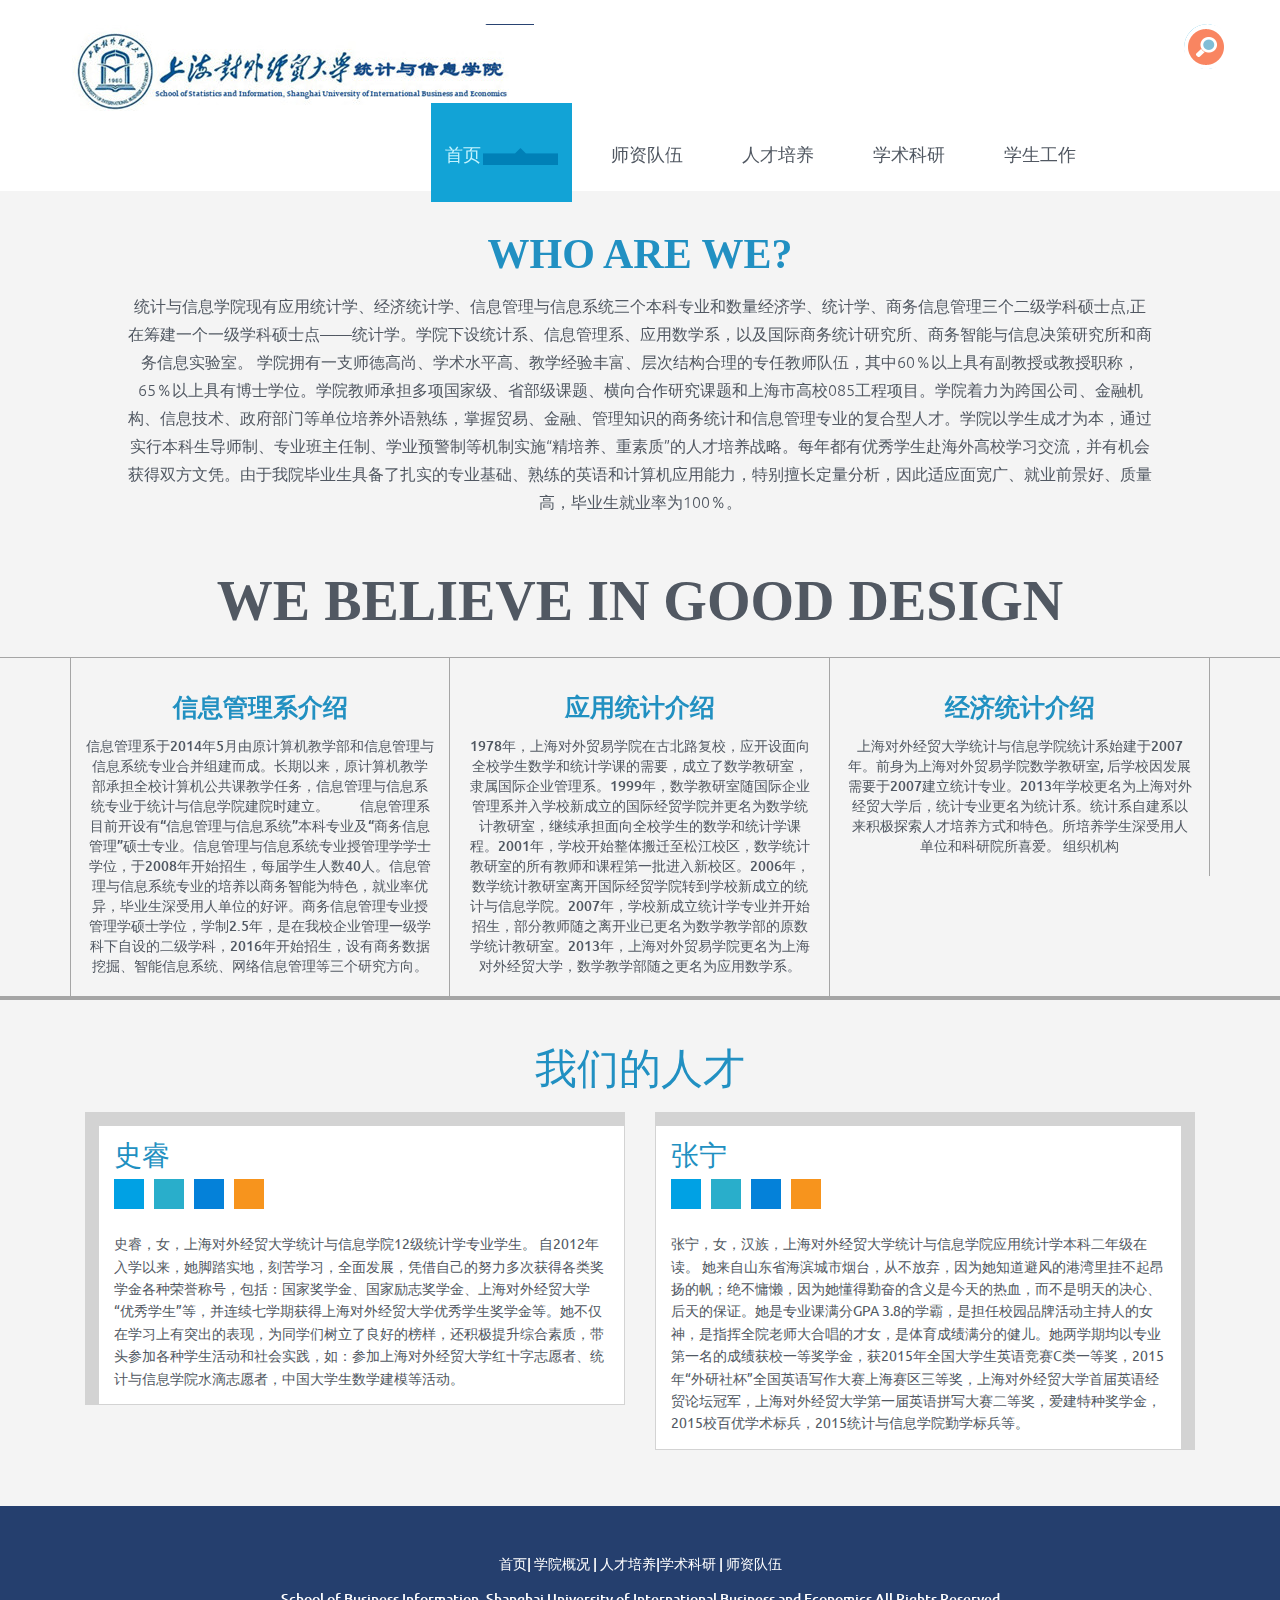
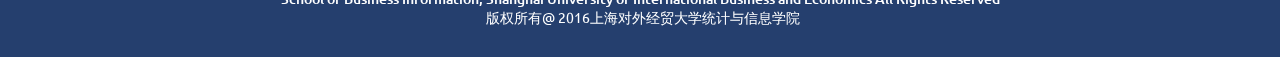
<file: about.html>
<!DOCTYPE html>
<html>
    <head>
        <title>About</title>
        <link href="css/bootstrap.css" rel='stylesheet' type='text/css'/>
        <!-- jQuery (necessary for Bootstrap's JavaScript plugins) -->
        <script src="js/jquery.min.js"></script>
        <meta name="viewport" content="width=device-width, initial-scale=1">
        <meta http-equiv="Content-Type" content="text/html; charset=utf-8" />
        <meta name="keywords" content="Payroll Responsive web template, Bootstrap Web Templates, Flat Web Templates, Android Compatible web template,
              Smartphone Compatible web template, free webdesigns for Nokia, Samsung, LG, SonyEricsson, Motorola web design" />
        <script type="application/x-javascript"> addEventListener("load", function() { setTimeout(hideURLbar, 0); }, false); function hideURLbar(){ window.scrollTo(0,1); } </script>
        <link rel="stylesheet" href="css/flexslider.css" type="text/css" media="screen" />
        <link href="css/style.css" rel="stylesheet" type="text/css" media="all" />
        <link href='https://fonts.googleapis.com/css?family=Ubuntu:300,400,500,700,300italic,400italic,500italic,700italic' rel='stylesheet' type='text/css'>
        <link href='https://fonts.googleapis.com/css?family=Bree+Serif' rel='stylesheet' type='text/css'>
        <link href='https://fonts.googleapis.com/css?family=Anton' rel='stylesheet' type='text/css'>
        <!---- start-smoth-scrolling---->
        <script type="text/javascript" src="js/move-top.js"></script>
        <script type="text/javascript" src="js/easing.js"></script>
        <script type="text/javascript">
            jQuery(document).ready(function ($) {
                $(".scroll").click(function (event) {
                    event.preventDefault();
                    $('html,body').animate({scrollTop: $(this.hash).offset().top}, 1000);
                });
            });
        </script>
        <script src="js/jquery.easydropdown.js"></script>
        <script src="js/cbpViewModeSwitch.js" type="text/javascript"></script>
    </head>
    <body>

        <div class="header">
            <div class="container">	
                <div class="logo">
                    <a href="index2.html"><img src="images/logo.png" alt=""/></a>
                </div>
                <br>
                <div class="top-menu">
                    <span class="menu"> </span>
                    <ul>
                        <li><a class="active" href="index2.html">首页<img src="images/line.png">
                            </a></li>
                     
                        <li><a href="portfolio.html">师资队伍</a></li>
                        <li><a href="about.html">人才培养</a></li>
                        <li><a href="index2.html">学术科研</a></li>
                        <li><a href="index2.html">学生工作</a></li>
                    </ul>
                </div>
                <script>
            $("span.menu").click(function () {
                $(".top-menu ul").slideToggle("slow", function () {
                });
            });
                </script>
                <!-- script-for-menu -->
                <!-- start search-->
                <div class="search-box">
                    <div id="sb-search" class="sb-search">
                        <form>
                            <input class="sb-search-input" placeholder="Enter your search term..." type="search" name="search" id="search">
                            <input class="sb-search-submit" type="submit" value="">
                            <span class="sb-icon-search"> </span>
                        </form>
                    </div>
                </div>
                <!-- search-scripts -->
                <script src="js/classie.js"></script>
                <script src="js/uisearch.js"></script>
                <script>
            new UISearch(document.getElementById('sb-search'));
                </script>
                <!-- //search-scripts -->
                <div class="clearfix"></div>
            </div>

            <!-- script-for-nav -->
            <script>
                $(document).ready(function () {
                    $("span.menu").click(function () {
                        $(".top-nav ul").slideToggle(1000);
                    });
                });
            </script>
            <!-- script-for-nav -->
            <!-- /top-nav -->
            <div class="clearfix"></div>
        </div>

        <!-- header-section-ends -->
        <div class="content">
            <div class="about-text">
                <div class="container">
                    <h3>WHO ARE WE?</h3>
                   
                    <p><span>  统计与信息学院现有应用统计学、经济统计学、信息管理与信息系统三个本科专业和数量经济学、统计学、商务信息管理三个二级学科硕士点,正在筹建一个一级学科硕士点——统计学。学院下设统计系、信息管理系、应用数学系，以及国际商务统计研究所、商务智能与信息决策研究所和商务信息实验室。
学院拥有一支师德高尚、学术水平高、教学经验丰富、层次结构合理的专任教师队伍，其中60％以上具有副教授或教授职称，65％以上具有博士学位。学院教师承担多项国家级、省部级课题、横向合作研究课题和上海市高校085工程项目。学院着力为跨国公司、金融机构、信息技术、政府部门等单位培养外语熟练，掌握贸易、金融、管理知识的商务统计和信息管理专业的复合型人才。学院以学生成才为本，通过实行本科生导师制、专业班主任制、学业预警制等机制实施“精培养、重素质”的人才培养战略。每年都有优秀学生赴海外高校学习交流，并有机会获得双方文凭。由于我院毕业生具备了扎实的专业基础、熟练的英语和计算机应用能力，特别擅长定量分析，因此适应面宽广、就业前景好、质量高，毕业生就业率为100％。</span></p>
                </div>
            </div>

            <div class="good-design">

                <h3>we   believe   in   good   design</h3>
                <div class="gooddesign-grids">
                    <div class="container">
                        <div class="col-md-4 gooddesign-grid">
             
                            <h4>信息管理系介绍</h3>
                                <p>信息管理系于2014年5月由原计算机教学部和信息管理与信息系统专业合并组建而成。长期以来，原计算机教学部承担全校计算机公共课教学任务，信息管理与信息系统专业于统计与信息学院建院时建立。

　　信息管理系目前开设有“信息管理与信息系统”本科专业及“商务信息管理”硕士专业。信息管理与信息系统专业授管理学学士学位，于2008年开始招生，每届学生人数40人。信息管理与信息系统专业的培养以商务智能为特色，就业率优异，毕业生深受用人单位的好评。商务信息管理专业授管理学硕士学位，学制2.5年，是在我校企业管理一级学科下自设的二级学科，2016年开始招生，设有商务数据挖掘、智能信息系统、网络信息管理等三个研究方向。 </p>
                        </div>
                        <div class="col-md-4 gooddesign-grid">
                          
                            <h4>应用统计介绍</h3>
                                <p>1978年，上海对外贸易学院在古北路复校，应开设面向全校学生数学和统计学课的需要，成立了数学教研室，隶属国际企业管理系。1999年，数学教研室随国际企业管理系并入学校新成立的国际经贸学院并更名为数学统计教研室，继续承担面向全校学生的数学和统计学课程。2001年，学校开始整体搬迁至松江校区，数学统计教研室的所有教师和课程第一批进入新校区。2006年，数学统计教研室离开国际经贸学院转到学校新成立的统计与信息学院。2007年，学校新成立统计学专业并开始招生，部分教师随之离开业已更名为数学教学部的原数学统计教研室。2013年，上海对外贸易学院更名为上海对外经贸大学，数学教学部随之更名为应用数学系。 </p>
                        </div>
                        <div class="col-md-4 gooddesign-grid">
                         
                            <h4>经济统计介绍</h3>
                                <p>上海对外经贸大学统计与信息学院统计系始建于2007年。前身为上海对外贸易学院数学教研室, 后学校因发展需要于2007建立统计专业。2013年学校更名为上海对外经贸大学后，统计专业更名为统计系。统计系自建系以来积极探索人才培养方式和特色。所培养学生深受用人单位和科研院所喜爱。

组织机构</p>
                        </div>
                        
                        <div class="clearfix"></div>
                    </div>
                </div>
            </div>
            <div class="our-team">
                <div class="container">
                    <h3>我们的人才</h3>
                    <div class="ourteam-grids">
                        <div class="col-md-6">
                            <div class="ourteam-grid span1">
                                <div class="ourteam-grid1">
                                    <div class="ourteam-img">
                                       
                                    </div>
                                    <div class="ourteam-text">
                                       
                            <h4>史睿</h4>
                                               
                                                <ul class="nav">
                                                    <li><a class="color1" href="#"></a></li>
                                                    <li><a class="color2" href="#"></a></li>
                                                    <li><a class="color3" href="#"></a></li>
                                                    <li><a class="color4" href="#"></a></li>

                                                </ul>
                                                </div>
                                                <div class="clearfix"></div>
                                                </div>
                                                <p>史睿，女，上海对外经贸大学统计与信息学院12级统计学专业学生。

自2012年入学以来，她脚踏实地，刻苦学习，全面发展，凭借自己的努力多次获得各类奖学金各种荣誉称号，包括：国家奖学金、国家励志奖学金、上海对外经贸大学“优秀学生”等，并连续七学期获得上海对外经贸大学优秀学生奖学金等。她不仅在学习上有突出的表现，为同学们树立了良好的榜样，还积极提升综合素质，带头参加各种学生活动和社会实践，如：参加上海对外经贸大学红十字志愿者、统计与信息学院水滴志愿者，中国大学生数学建模等活动。</p>

                                                </div>
                                                </div>

                                                <div class="col-md-6">
                                                    <div class="ourteam-grid span2">
                                                        <div class="ourteam-grid1">
                                                            <div class="ourteam-img">
                                                                
                                                            </div>
                                                            <div class="ourteam-text">
                                                           
                                                                    <h4>张宁</h3>
                                                                        
                                                                        <ul class="nav">
                                                                            <li><a class="color1" href="#"></a></li>
                                                                            <li><a class="color2" href="#"></a></li>
                                                                            <li><a class="color3" href="#"></a></li>
                                                                            <li><a class="color4" href="#"></a></li>

                                                                        </ul>
                                                                        </div>
                                                                        <div class="clearfix"></div>
                                                                        </div>
                                                                        <p>张宁，女，汉族，上海对外经贸大学统计与信息学院应用统计学本科二年级在读。

她来自山东省海滨城市烟台，从不放弃，因为她知道避风的港湾里挂不起昂扬的帆；绝不慵懒，因为她懂得勤奋的含义是今天的热血，而不是明天的决心、后天的保证。她是专业课满分GPA 3.8的学霸，是担任校园品牌活动主持人的女神，是指挥全院老师大合唱的才女，是体育成绩满分的健儿。她两学期均以专业第一名的成绩获校一等奖学金，获2015年全国大学生英语竞赛C类一等奖，2015年“外研社杯”全国英语写作大赛上海赛区三等奖，上海对外经贸大学首届英语经贸论坛冠军，上海对外经贸大学第一届英语拼写大赛二等奖，爱建特种奖学金，2015校百优学术标兵，2015统计与信息学院勤学标兵等。</p>

                                                                        </div>
                                                                        </div>

                                                                       
                                                                                                                        <div class="clearfix"></div>
                                                                                                                        </div>

                                                                                                                        </div>
                                                                                                                        </div>
                                                                                                           <div class="wrapper" id="footer">
    <div class="inner" frag="面板9">
        <div class="foot" frag="窗口9" portletmode="simpleSiteAttri">

            <p class="support" style="padding-right: 5px; padding-left: 5px; ">
                <span id="topnews"><h5>首页| 学院概况 | 人才培养|学术科研 | 师资队伍 </h5></span>
            </p>
            <p>
                <span class="addr"></span><span class="tel"><h5>School of Business Information, Shanghai University of International Business and Economics All Rights Reserved</h5></span><span class="email"></span>
            </p>
            <p>
                <span class="copyright"></span><span class="support">版权所有@ 2016上海对外经贸大学统计与信息学院</span>
            </p>

        </div>
    </div>
</div>
                                                                                                                        <script type="text/javascript">
                                                                                                                            $(document).ready(function () {
                                                                                                                                /*
                                                                                                                                 var defaults = {
                                                                                                                                 containerID: 'toTop', // fading element id
                                                                                                                                 containerHoverID: 'toTopHover', // fading element hover id
                                                                                                                                 scrollSpeed: 1200,
                                                                                                                                 easingType: 'linear' 
                                                                                                                                 };
                                                                                                                                 */

                                                                                                                                $().UItoTop({easingType: 'easeOutQuart'});

                                                                                                                            });
                                                                                                                        </script>
                                                                                                                        <a href="#" id="toTop" style="display: block;"> <span id="toTopHover" style="opacity: 1;"> </span></a>
                                                                                                                        </div>
                                                                                                                      
                                                                                                                        </body>
 </html>
</file>
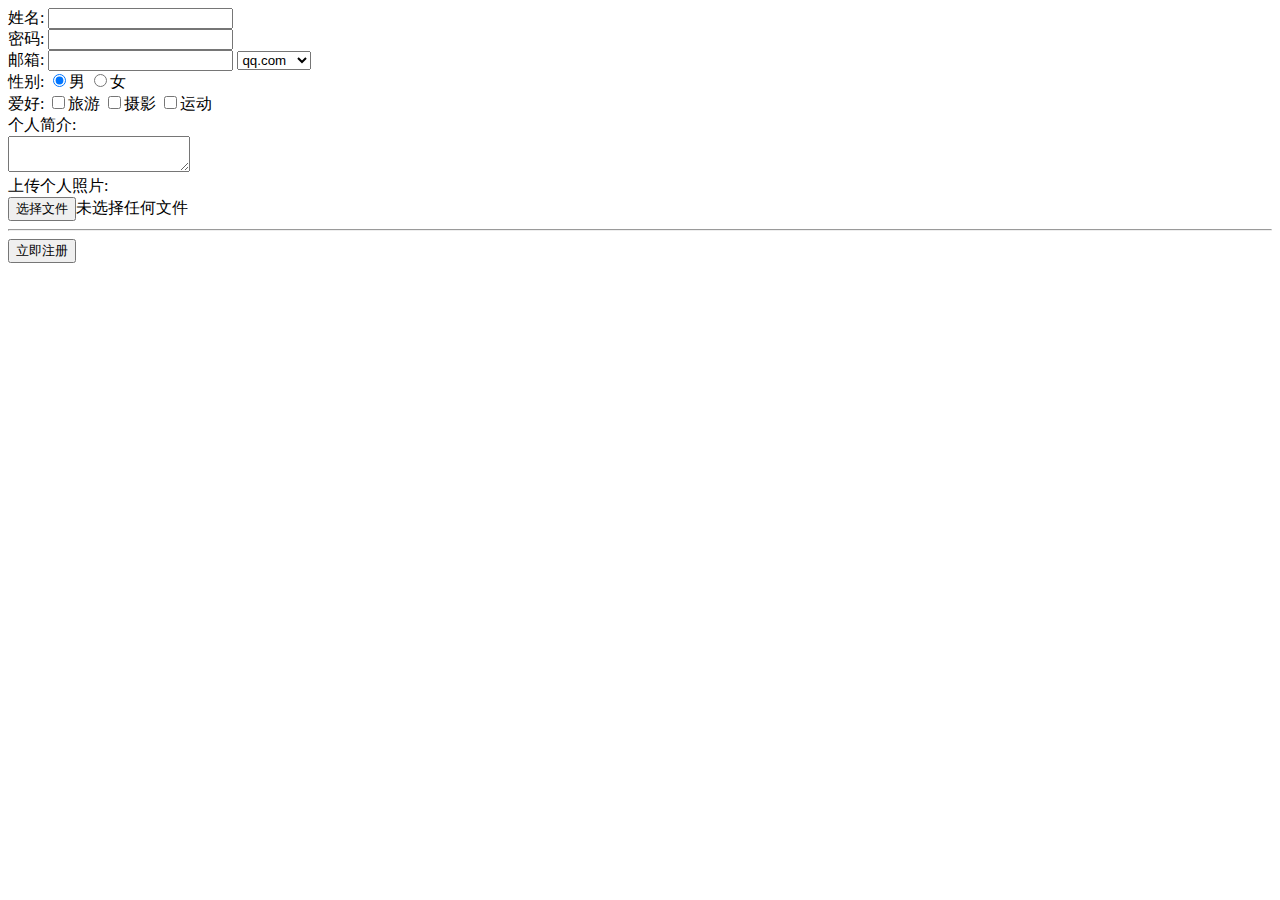
<file: form.html>
<!DOCTYPE html>
<html >
<head>
    <meta charset="UTF-8">
    <meta name="viewport" content="width=device-width, initial-scale=1.0">
    <meta http-equiv="X-UA-Compatible" content="ie=edge">
    <title>Document</title>
</head>
<body>
    姓名: <input type="text" size="20%"><br>
    密码: <input type="password" size="20%"><br>
    邮箱: <input type="text" size="20%">
    <select>
        <option>qq.com</option>
        <option>163.com</option>
    </select><br>
    性别: <input type="radio" value="男" checked>男  <input type="radio" value="女" >女<br>
    爱好: <input type="checkbox" value="旅游">旅游
    <input type="checkbox" value="摄影">摄影
    <input type="checkbox" value="运动">运动<br>
    个人简介:<br>
    <textarea type="checkbox"></textarea><br>
    上传个人照片:<br>
    <input type="button" value="选择文件" />未选择任何文件<br>
    <hr>
    <input type="button" value="立即注册"  >

</body>
</html>
</file>
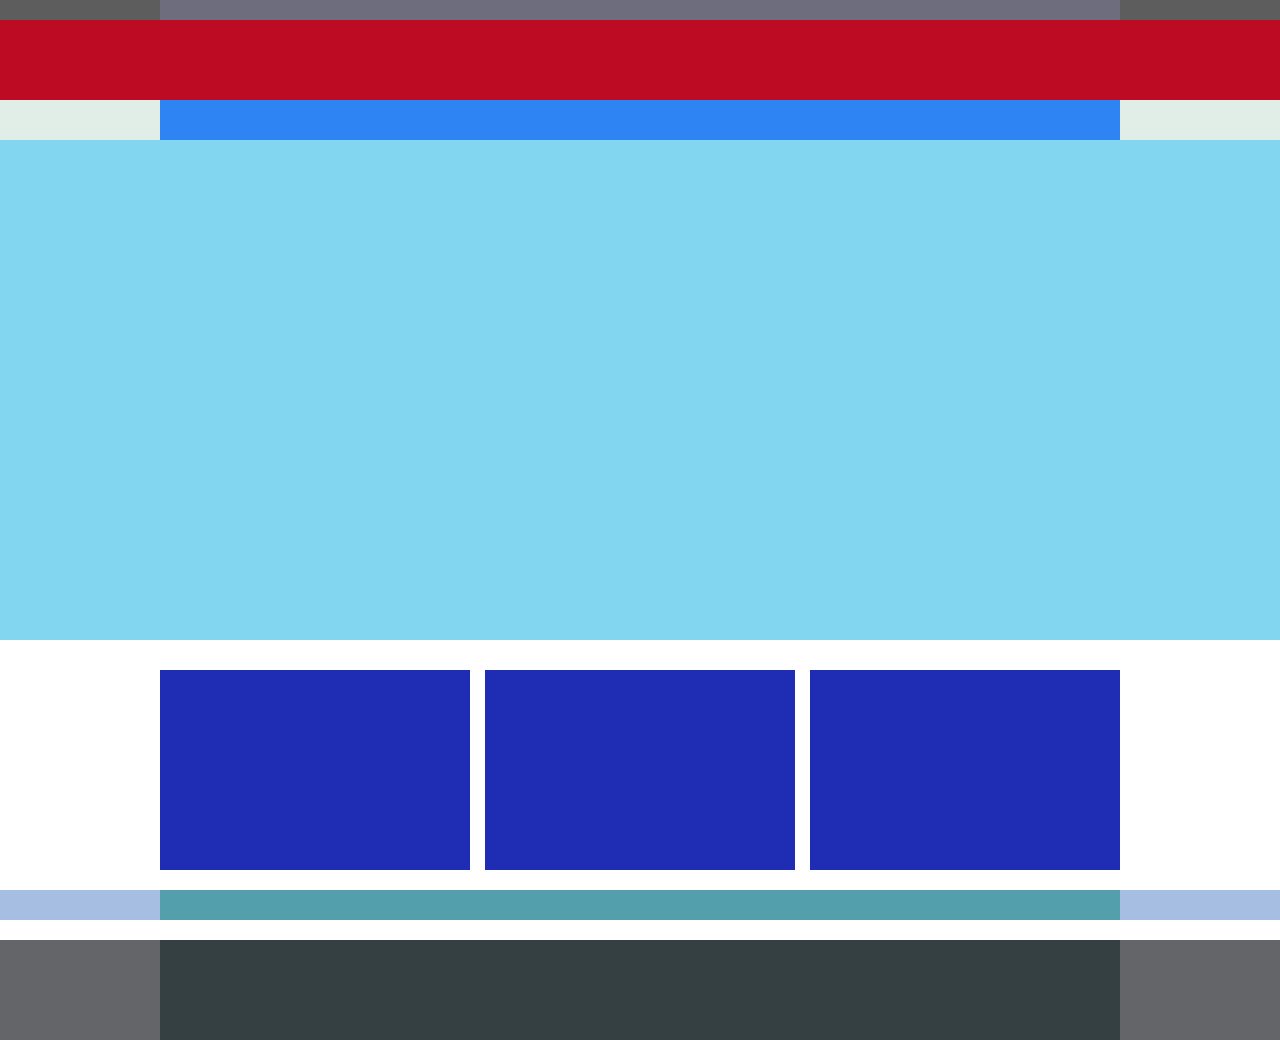
<file: school.html>
<!DOCTYPE html>
<html lang="en">

<head>
    <meta charset="UTF-8">
    <meta name="viewport" content="width=device-width, initial-scale=1.0">
    <meta http-equiv="X-UA-Compatible" content="ie=edge">
    <title>Document</title>
    <link rel="stylesheet" href="sstyle.css">
</head>

<body>
    <div class="a">
        <div class="container"></div>
    </div>
    <div class="b">
        <div class="container"></div>
    </div>
    <div class="c">
        <div class="container"></div>
    </div>
    <div class="d"></div>
    <div class="e">
        <div class="container">
            <div class="left"></div>
            <div class="center"></div>
            <div class="right"></div>
        </div>
    </div>
    <div class="f">
        <div class="container"></div>
    </div>
    <div class="g">
        <div class="container"></div>
    </div>

</body>

</html>
</file>
<file: css/style.css>
body a{
    transition:0.5s all;
	-webkit-transition:0.5s all;
	-moz-transition:0.5s all;
	-o-transition:0.5s all;
	-ms-transition:0.5s all;
}
input[type="button"]{
	transition:0.5s all;
	-webkit-transition:0.5s all;
	-moz-transition:0.5s all;
	-o-transition:0.5s all;
	-ms-transition:0.5s all;
}

h1,h2,h3,h4,h5,h6{
	padding:0 0;
	margin:0 0;
}
h5{
    color:white;
    text-align: center;
}
p{
	padding:0 0;
	margin:0 0;
}
ul{
	padding:0 0;
	margin:0 0;	
}
body{
	padding:0 0;
	margin:0 0; 
	font-family: 'Ubuntu', sans-serif;
	
}
.header {
	padding:24px 0;
}
.logo{
	float:left;
}
.logo h1{
	font-size: 40px;
	text-transform: capitalize;
	
}
.logo a{
	color: #f98561;
	text-decoration: none;
}
.logo h1 a span{
	color:#12a3d6;
}
.top-menu{
	float: right;
	padding: 30px 0 0 0;
	width: 80%;
	
}

.top-menu ul li{
	display: inline-block;
}
.top-menu ul li a{
	text-decoration:none;
	margin:0px 10px;
	font-size:18px;
	padding:5px 20px;
	text-transform: capitalize;
	color: #515862;
	border-radius:4px;
}
.top-menu ul li a:hover{
	color:#fff;
	background:#f98561;
	border-radius:4px;
	
}
.top-menu ul li a.last{
	color:#fff;
	padding:5px 20px;
	background:#f98561;
	
}
.top-menu lable {
	position: absolute;
	bottom: -0.1555em;
	left: -2px;
	width: 102%;
}
.top-menu lable img{
	width:100%;
}
.top-menu ul li a.active{
	color:#c5f4ff;
	background:#12a3d6;
	padding:40px 13px 38px 14px;
	border-radius:0px;
	position: relative;

} 
.sb-search {
	width: 0%;
	position: absolute;
	right:216px;
	top: 24px;
	min-width:47px;
	height: 49px;
	float: right;
	overflow: hidden;
	-webkit-transition: width 0.3s;
	-moz-transition: width 0.3s;
	transition: width 0.3s;
	-webkit-backface-visibility: hidden;
	border-radius: 49px;
}
.sb-search-input {
	position: absolute;
	top: 0;
	left: 0;
	border: none;
	outline: none;
	background:#12A3D6;
	width: 95%;
	height: 45px;
	margin: 0;
	z-index: 10;
	padding: 5px 8px;
	font-size: 15px;
	color: #ffffff;
	border-radius: 49px;
}
.sb-search-input::-webkit-input-placeholder {
	color: #ffffff;
}
.sb-search-input:-moz-placeholder {
	color: #ffffff;
}
.sb-search-input::-moz-placeholder {
	color: #efb480;
}
.sb-search-input:-ms-input-placeholder {
	color: #ffffff;
}
.sb-icon-search,.sb-search-submit  {
	width: 50px;
	height: 45px;
	display: block;
	position: absolute;
	right: 0;
	top: 0;
	padding: 0;
	margin: 0;
	line-height: 71px;
	text-align: center;
	cursor: pointer;
	border-radius: 49px;
}
.sb-search-submit {
	background: #fff url("../images/search2.png") no-repeat 5px 3px;
	-ms-filter: "progid:DXImageTransform.Microsoft.Alpha(Opacity=0)"; /* IE 8 */
    filter: alpha(opacity=0); /* IE 5-7 */
    color: transparent;
	border: none;
	outline: none;
	z-index: -1;
	-webkit-appearance: none;
}
.sb-icon-search {
  background: #fff url("../images/search2.png") no-repeat 5px 3px;
	z-index: 90;
}
/* Open state */
.sb-search.sb-search-open,.no-js .sb-search {
	width:14%;
}
.sb-search.sb-search-open .sb-icon-search,.no-js .sb-search .sb-icon-search {
	background: #fff url("../images/search2.png") no-repeat ;
	color: #fff;
	z-index: 11;
}
.sb-search.sb-search-open .sb-search-submit,.no-js .sb-search .sb-search-submit {
	z-index: 90;
}
/*--- slider-css --*/
.slider {
	position: relative;
}
.rslides {
  position: relative;
  list-style: none;
  overflow: hidden;
  width: 100%;
  padding: 0;
  margin: 0;
  }
.rslides li {
  -webkit-backface-visibility: hidden;
  width: 100%;
  left: 0;
  top: 0;
  }
.rslides img {
  float:left;
  display: block;
  height: 700px;
  width: 100%;
  border: 0;
  }
.caption{
	width: 60%;
	position: absolute;
	top: 20%;
	left: 20%;
	text-align:center;
}
.caption h3{
	color: #f356b3;
	font-weight: 500;
	font-size: 4em;
	text-transform: uppercase;
	font-family:fantasy;
	padding-bottom: 20px;
	margin: 0 auto;
}
.caption span.color-1{
	color:#00ADF0;
}
.caption span.color-2{
	color:#4CBB90;
}
.caption span.color-3{
	color:#D96446;
}
.caption p{
	line-height: 1.3em;
	text-align: center;
	color: #f356b3;
	font-size: 1.3em;
	margin: 0 auto;
	font-weight: 300;
	padding-bottom: 28px;
	text-indent: 27px;
}
a.morebtn{
	padding: 0.6em;
	display: block;
	margin: 0 auto;
	width: 32%;
	color: #ffebca;
	font-size: 20px;
	text-decoration: none;
	text-transform: uppercase;
	font-family: 'Ubuntu Condensed', sans-serif;
	background: #f98561;;
	font-weight: 600;
	-webkit-transition: 0.5s all ease;
	-moz-transition: 0.5s all ease;
	-o-transition: 0.5s all ease;
	-ms-transition: 0.5s all ease;
	border-radius: 7px;
	-webkit-border-radius: 7px;
	-moz-border-radius: 7px;
	-o-border-radius: 7px;
	-ms-border-radius: 7px;

}
a.morebtn:hover{
	background:#2190C2;
	
}
.callbacks_tabs a:after {
	content: "\f111";
	font-size: 0;
	font-family: FontAwesome;
	visibility: visible;
	display: block;
	height: 15px;
	width: 15px;
	background:#CCCECE;
	display: inline-block;
	border: 3px solid #CCCECE;
	border-radius: 50%;
	-webkit-border-radius: 50%;
	-moz-border-radius: 50%;
	-o-border-radius: 50%;
	-ms-border-radius: 50%;
}
.callbacks_here a:after{
	border: 2px solid #F98561;
	background: #2190C2;
}
.callbacks_tabs a{
	visibility:hidden;
}
.callbacks_tabs li{
	display:inline-block;
}
ul.callbacks_tabs.callbacks1_tabs {
	position: absolute;
	bottom: 20px;
	z-index: 999;
	left: 77%;
}
.callbacks_nav {
  position: absolute;
  -webkit-tap-highlight-color: rgba(0,0,0,0);
  top: 41%;
  left: 14%;
  opacity: 0.7;
  z-index: 3;
  text-indent: -9999px;
  overflow: hidden;
  text-decoration: none;
  height: 61px;
  width: 38px;
  background: transparent url("../images/themes.png") no-repeat left top;
  margin-top: -45px;
  }
.callbacks_nav.next {
  left: auto;
  background-position: right top;
  right: 14%;
 }
/*-- responsive-mediaquries 

@media(max-width:768px){
	.caption {
		width: 70%;
		top: 22%;
		left: 13%;
	}
	.caption h3{
		font-size:1.5em;
	}
	a.morebtn {
		width: 26%;
	}
	.callbacks_nav {
	  	top: 55%;
	 }
}
@media(max-width:640px){
	.caption {
		width: 70%;
		top: 12%;
		left: 13%;
	}
	.caption h3{
		font-size:1.5em;
	}
	a.morebtn {
		width: 30%;
	}
	.callbacks_tabs a:after {
		height: 10px;
		width: 10px;
	}
	.callbacks_nav {
		display: none;
	}
}
--*/
.ourservice{
	padding: 40px 0;
	background: #f4f4f4;
}
.ourservice-header{
	position: relative;
	
}
.ourservice-head {
	position:absolute;
	z-index: 999;
	top: -4.5em;
	left: 33em;
}
.ourservice-head h3 {
	padding: 10px 30px;
	background: #2190C2;
	color: #ffffff;
	text-transform: uppercase;
	font-size:20px;
	font-family: 'Ubuntu Condensed', sans-serif;
	font-weight: 600;
	border-radius: 5px;
	text-align: center;
}
.content{
	background: #f4f4f4;
}
.ourservice-grids {
	margin-top:35px;
}
.ourservice-grid{
	width: 23%;
	margin-right: 0.6%;
}
.ourservice-grid img {
	margin: 0 auto;
        width:600px;
        height:170px;
        padding-right:20px;
}
.ourservice-grid h3{
	color: #515862;
	padding: 25px 0 10px 0;
	font-size: 22px;
	text-transform: capitalize;
	font-family: 'Bree Serif', serif;
	font-weight: 400;
}
.ourservice-grid p{
	color: #515862;
	padding: 0px 10px;
	font-size: 15px;
	line-height: 1.5em;
}
.ourservice-grid a {
	color: #3e9dd1;
	text-decoration: none;
	text-transform: capitalize;
	font-size: 15px;
}
.ourservice-grid a:hover {
color: #f98561;
}

.ourportfoilo-head {
	padding:15px 50px 0 0;
}
.ourportfoilo-head h3 {
	float: left;
	color: #f98561;
	font-size: 2.5em;
	font-weight: 400;
	font-family: 'Bree Serif', serif;
	padding: 6px 0 0 0px;
	text-transform: capitalize;
}
.ourportfoilo-head a {
	float: right;
	background: #2190c1;
	color: #ffffff;
	text-decoration: none;
	font-size: 16px;
	padding: 5px 10px;
	border-radius: 4px;
	text-transform: capitalize;
	font-family: sans-serif;
	margin-top: 8px;
}
.ourportfoilo-head a:hover {
	background:#f98561;
	
}
.ourservice-grid:nth-child(4) {
	margin-right: 0;
}
.ourportfoilo{
	background-color: #2e3e4f;
	background-size: cover;
	padding: 30px 0;
}
/*	Strip
/*-----------------------------------------------------------------------------------*/
.b-link-stripe{
	position:relative;
	display:inline-block;
	vertical-align:top;
	font-family: 'Open Sans', sans-serif;
	font-weight: 300;
	overflow:hidden;
}
.b-link-stripe .b-wrapper{
	position:absolute;
	width:100%;
	height:100%;
	top:0;
	left:0;
	text-align:center;
	color:#ffffff;
	overflow:hidden;
}
.b-link-stripe .b-wrapper:hover {
	background:rgba(33, 144, 193, 0.47);
	transition: all 0.5s linear;
	-moz-transition: all 0.5s linear;
	-ms-transition: all 0.5s linear;
	-o-transition: all 0.5s linear;
	-webkit-transition: all 0.5s linear;
}
/*-----------------------------------------------------------------------------------*/
/*	Animation effects
/*-----------------------------------------------------------------------------------*/
.b-animate-go{
	text-decoration:none;
}
.b-animate{
	transition: all 0.5s;
	-moz-transition: all 0.5s;
	-ms-transition: all 0.5s;
	-o-transition: all 0.5s;
	-webkit-transition: all 0.5s;
	visibility: hidden;
	font-size:1.1em;
	font-weight:700;
}
.b-animate img {
    display: -webkit-inline-box;
    width: 40% !important;
}
/* lt-ie9 */
.b-animate-go:hover .b-animate{
	visibility:visible;
}
.b-from-left{
	position:relative;
	left:-100%;
}
.b-animate-go:hover .b-from-left{
	left:0;
}
/******** SAP ************/
.sap_tabs{
	clear:both;
	padding: 0em 0 0em;
}
.top1{
	margin-top: 2%;
}
.resp-tabs-list {
text-align:center;
  list-style: none;
    margin: 0 0 0em 0;
    padding: 0;
}
.resp-tab-item{
	width: 20%;
    float: left;
    padding: 3px  0;
    text-decoration: none;
    color: rgba(34, 32, 32, 0.62);
    cursor: pointer;
    font-size: 1.2em;
    text-transform: uppercase;
    font-weight: 100;
    font-family: sans-serif;
    margin: 0.6em 0;
    border-right: 1px solid #c3c4c4;
	display: inline-block;
	text-align: center;
	list-style: none;
	outline: none;
	-webkit-transition: all 0.3s ease-out;
	-moz-transition: all 0.3s ease-out;
	-ms-transition: all 0.3s ease-out;
	-o-transition: all 0.3s ease-out;
	transition: all 0.3s ease-out;
	text-transform: Capitalize;
}
.filter_nav {
    padding: 0;
}
.resp-tab-active,.resp-tab-item:hover{
    color: #12A3D6;
}
.resp-tabs-container {
	padding: 0px;
	clear: left;
	
}
h2.resp-accordion {
	cursor: pointer;
	padding: 5px;
	display: none;
}
.resp-tab-content {
	display: none;
}
.resp-content-active, .resp-accordion-active {
   display: block;
}

.img-top {
    margin-bottom: 30px;
	position: relative;
    padding: 0 15px !important;
}
.img-top img{
width:100%;
}
.copyrights{
	text-indent:-9999px;
	height:0;
	line-height:0;
	font-size:0;
	overflow:hidden;
}	
.portfolio-wrapper {
	overflow:hidden;
	position: relative !important;
	cursor:pointer;
}


.filter_grid{
	border-left: 1px solid #0080b7;
	border-right: 1px solid #0080b7;
}
.filter_box {
	margin: 3% 0;
	padding:0 13%;
	list-style: none;
	text-align: center;
	border-top: 1px solid #0080b7;
	border-bottom: 1px solid #0080b7;
}

.image-info
{
	padding:20px 0;
}
.image-info h4 {
	padding: 10px 0;
	font-size: 20px;
	color: rgb(249, 133, 97);
	text-transform: capitalize;
	font-family: serif;
}
.image-info p {
	font-size: 14px;
	color: #CCCECE;
	font-weight: 200;
}
.about{
	
	padding: 30px 0;
}
.about-header {
	text-align: center;
}
.about-header h3 {
	font-size: 30px;
	text-transform: uppercase;
	color: #2190C2;
	font-family: fantasy;
	font-weight: 300;
	}
.about-header p {
	font-size: 15px;
	padding: 35px 100px;
	color: #515862;
	line-height: 1.5em;
}
.about-grid h3 {
	color: rgba(33, 144, 194, 0.98);
	font-size: 22px;
	text-transform: capitalize;
	font-family: 'Bree Serif', serif;
	font-weight: 400;
    padding: 0 0px 10px 15px;
}
.about-grids {
	border-bottom: 1px solid #d9d9d9;
	padding-bottom: 30px;

}
.about-grid p {
	color: #515862;
	padding: 0px 20px;
	font-size: 15px;
	letter-spacing: 0px;
	line-height: 1.5em;
	font-weight: 400;
}
.about-grid1 h3 {
	color: rgba(33, 144, 194, 0.98);
	font-size: 22px;
	text-transform: capitalize;
	font-family: 'Bree Serif', serif;
	font-weight: 400;
	padding: 0 0px 10px 18px;
}
.about-grid1 p {
	color: #515862;
	padding: 0px 20px;
	font-size: 15px;
	letter-spacing: 0px;
	line-height: 1.5em;
	font-weight: 400;
}
.about-grid a:hover {
 	background: #f98561;
 
}
.about-grid1 a {
	color: #3e9dd1;
	text-decoration: none;
	text-transform: capitalize;
	font-size: 15px;
}
.about-grid1 a:hover {
	color: #f98561;
}
.about-grid a {
	font-size: 15px;
	text-transform: capitalize;
	border: 1px solid;
	padding: 5px 10px;
	color: #fff;
	background: rgb(33, 144, 194);
	text-decoration: none;
	float: right;
	margin: 15px 50px 0 0;
	border-radius: 5px;
	

}
.test-header {
	text-align: center;
	width: 63%;
	margin: 0 auto;
	}
.test-header h3 {
	font-size: 30px;
	text-transform: uppercase;
	color: #2190C2;
	font-family: fantasy;
	font-weight: 300;

}
.test-header p {
	font-size: 23px;
	padding: 30px 0px;
	color: #515862;
	line-height: 1.5em;
	font-family: 'Bree Serif', serif;
	font-weight: 800;
}
.test-grids {
	text-align: center;
}
.test-grids h4 {
	font-size: 20px;
	color: #F98561;
	font-weight: 600;
	font-family: sans-serif;
}
.flexslider1 ul li {
	display: inline-block;
}
.flexslider1 ul li a img {
	border-radius: 100px;
	margin: 40px 0;
}
.flexslider1 ol.flex-control-nav {

	position: absolute;
	bottom: -10px;
	text-align: center;
	left: 27em;
}
.flex-control-paging li a.flex-active {
	background:#F98561;
	cursor: default;
}
.flex-control-paging li a:hover {
background: #F98561;
}
.flexslider1 .flex-control-paging li a {
	width: 110px;
	height: 12px;
}
.flex-control-paging li a {
	width: 13px;
	height: 13px;
	display: inline-block;
	background: #CCCECE;
	cursor: pointer;
	text-indent: -9999px;
	-webkit-border-radius: 20px;
	-moz-border-radius: 20px;
	-o-border-radius: 20px;
	border-radius: 0px;
	box-shadow: inset 0 0 3px rgba(0,0,0,0.3);
}
.footer
{
	background: #2e3e4f;
	padding: 40px 0;
}
.twitter-feeds h3 {
	color: #F98561;
	font-size:26px;
	text-transform: uppercase;
	font-family: fantasy;
	font-weight:300;
	margin-bottom: 10px;

}
.twitter-feed {
    border-bottom: 1px solid #556270;
	padding: 10px 0 20px 0;
	margin: 6px 0;
}
.twitter-feed p {
	color: #CCCECE;
	font-size:  1em;
	font-family: sans-serif;
	font-weight: 400;
	
}

.twitter-feed a {
	color: #2190c1;
	font-size: 14px;
	font-family: sans-serif;
	text-decoration: none;
}
.twitter-feed a:hover {
	color: #f98561;
}
.twitter-feed:nth-child(4) {
	border-bottom: none;
}
.new-letter h3 {
	color: #F98561;
	font-size: 26px;
	text-transform: uppercase;
	font-family: fantasy;
	font-weight: 300;
	margin-bottom: 10px;

}
.new-letters
{
	border-bottom: 1px solid #556270;
	padding: 10px 0 10px 0;
	margin: 6px 0;
}
.new-letters p
{
	color: #CCCECE;
	font-size:  1em;
	font-family: sans-serif;
	line-height: 1.7em;
	}
.new-letter h4 {
	font-size: 15px;
	color: rgb(34, 134, 179);
	padding: 10px 0;
	font-family: sans-serif;
}
.new-letter input[type="text"] {
	padding: 9px 10px;
	width: 95%;
	margin-bottom: 20px;
	color: #F98561;
	border-radius: 6px;
	border: none;
	outline: none;
}
.new-letter input[type="submit"] {
	float: right;
	padding: 5px 15px;
	margin-right: 15px;
	background: rgb(35, 125, 167);
	border: none;
	color: #eee;
	text-transform: capitalize;
	border-radius: 4px;
	outline: none;
}
.new-letter input[type="button"]:hover {
	background:#f98561;
}
.recent-projects h3{
	color: #F98561;
	font-size:26px;
	text-transform: uppercase;
	font-family: fantasy;
	font-weight: 300;
	margin-bottom: 10px;
}
.recent-img img {
	width: 96%;
}
.recent-img {
	float: left;
	width: 30%;
	margin-right: 3%;
}
.recent-text {
	float: left;
	width: 67%;
}
.recent-project {
	border-bottom: 1px solid #556270;
	padding: 8px 0 8px 0;
	margin: 1px 0;
}
.recent-text p
{
    color: #CCCECE;
	font-size:  1em;
	font-family: sans-serif;
}
.recent-text a {
	color: #2190c1;
	font-size: 15px;
	font-family: sans-serif;
	text-decoration: none;
}
.recent-text a:hover {
	color: #f98561;
}
.recent-project:nth-child(4) {
	border-bottom: none;
}
.contact h3 {
	color: #F98561;
	font-size: 26px;
	text-transform: uppercase;
	font-family: fantasy;
	font-weight:300;
	margin-bottom: 10px;
}
.contact ul li {
	display: inline-block;
}
.phone
{
	width:40px;
	height:40px;
	background: url("../images/img-sprite.png") no-repeat 0px 0px;
	display: inline-block;
}
.smartphone
{
	width:40px;
	height:40px;
	background: url("../images/img-sprite.png") no-repeat -40px 0px;
	display: inline-block;
}
.message
{
	width:40px;
	height:40px;
	background: url("../images/img-sprite.png") no-repeat -84px 6px;
	display: inline-block;
}
.contact ul {
	margin-bottom: 25px;
}
.contact ul li p {
	font-size: 1em;
	color: rgb(204, 206, 206);
}
.contact ul li a {
	width: 100%;
	display: block;
	font-size: 1em;
	text-decoration: none;
	color: rgb(204, 206, 206);
}
.contact ul li a:hover
{
	color: #f98561;
}
.footer-bottom 
{
	 text-align: center;
	 padding:2em 0 0 0;
}
.footer-bottom p 
{
   	font-size: 17px;
  	color: #f8f9fb;
  	font-weight: 200;
}
.footer-bottom p a 
{
   	margin-left: 10px;
}
.footer-bottom a
{
	color: #f98561;
	
 }
.footer-bottom a:hover
{
	color:#2190C2; 
}
/*-- portfoli page --*/
.banner
{
	background: url("../images/image2.jpg") no-repeat;
	background-size: cover;
	min-height:310px;
}
.banner h3
{
	text-align: center;
	color: #cccece;
	font-weight: 500;
	font-size: 4.5em;
	text-transform: uppercase;
	font-family: fantasy;
	padding-top:1.88em;
}
.portfolio {
	padding: 3em 0;
}
.port-head {

    width: 31%;
    margin-right: 2%;
   
    float: left;
}
.portfolio-header h3 {
	text-align: center;
	font-size: 4.5em;
	color: #12a3d6;
	font-family: fantasy;
	font-weight: 400;
}
/* WRAPPER */
.dropdown-button:first-child{
	margin-left:0;
}
.dropdown-button{
}
.dropdown-button{
	padding:0 0px 0 0;
}
.flat{
	position: relative;	
	cursor: pointer;
	font-weight:600;
	background: #12A3D6;
	color:#898989;
	-webkit-user-select: none;
	-moz-user-select: none;
	user-select: none;
}
.flat.open{
	z-index: 2;
}
.flat:hover,
.flat.focus{
	color:#666;
}
/* OLD SELECT (HIDDEN) */
.flat .old{
	position: absolute;
	left: 0;
	top: 0;
	height: 0;
	width: 0;
	overflow: hidden;
}
.flat select{
	position: absolute;
	left: 0px;
	top: 0px;
}
.flat.touch select{
	left: 0;
	top: 0;
	width: 100%;
	height: 100%;
	opacity: 0;
}
/* SELECTED FEEDBACK ITEM */ 
.flat .selected {
    color:#fff;
}
.flat .selected,
.flat li{
	display: block;
	font-size: 1.5em;
	padding: 11px 10px;
	overflow: hidden;
	white-space: nowrap;
	text-align: left;
	font-weight: 400;
	text-transform: uppercase;
   }
.flat .selected::after{
	content: '';
	position: absolute;
	right: 0px;
	top: 15px;
	bottom: 0;
	padding:20px 20px;
	background: url("../images/d.png") no-repeat;
	border-radius: 0 5px 5px 0;
	-webkit-border-radius: 0 5px 5px 0;
	-moz-border-radius: 0 5px 5px 0;
	-o-border-radius: 0 5px 5px 0;
}

/* DROP DOWN WRAPPER */
.flat div{
	position: absolute;
	height: 0;
	left: 0;
	right: 0;
	top: 100%;
	margin-top:1px;
	background: #FF7B3D;
	overflow: hidden;
	opacity: 0;
	color: #FFF;
}
/* Height is adjusted by JS on open */
.flat.open div{
	opacity: 1;
	z-index: 2;
}
/* FADE OVERLAY FOR SCROLLING LISTS */
.flat.scrollable div::after{
	content: '';
	position: absolute;
	left: 0;
	right: 0;
	bottom: 0;
	height: 50px;
}
.flat.scrollable.bottom div::after{
	opacity: 0;
}
/* DROP DOWN LIST */
.flat ul{
	position: absolute;
	left: 0;
	top: 0;
	height: 100%;
	width: 100%;
	padding:0;
	list-style: none;
	overflow: hidden;
	padding: 0 15px 0px 15px;
}
.flat.scrollable.open ul{
	overflow-y: auto;
}
/* DROP DOWN LIST ITEMS */
.flat li{
	list-style: none;
	width:100%;
	font-size: 1em;
	font-weight: 300;
}
.flat li:last-child {
    border-bottom: 0;
}
/* .focus class is also added on hover */

.flat li.focus{
	background:#ff7b3d;
	position: relative;
	z-index: 3;
	color:#FFF;
}
.flat li:hover{
	color: #12a3d6;
}
.flat li.active{
    background-color:#ff7b3d;
	color: #fff;
}
/*-- notreequipe --*/

.animate-head-left h4{
	font-size:1.5em;
	font-weight:400;
	color:#ffffff;
	font-family: 'Bree Serif', serif;
	margin: 0.5em 0em;		
}		
.t-member-info span{
	font-size:0.7em;
	font-weight:400;
	color:#91C5A9;
	font-family: 'Istok Web', sans-serif;		
}		
.t-member-info p{
	font-size:1em;
	font-weight:100;
	color:#f0f0f0;
	line-height: 1.2em;
	font-family: 'Istok Web', sans-serif;
	margin: 1em 0em 2em;
}
.plimg{
	text-align:center;
	position:absolute;
	right: 47em;
	top: 27em;
}
.b-link-stripe{
	position:relative;
	display:inline-block;
	vertical-align:top;
	font-weight: 300;
	overflow:hidden;
}
.b-link-stripe .b-wrapper{
	position:absolute;
	width:100%;
	height:100%;
	top:0;
	left:0;
	color:#ffffff;
	overflow:hidden;
}
.b-link-stripe .b-line{
	position:absolute;
	top:0;
	bottom:0;
	width:20%;
	background:rgba(75, 202, 255, 0.85);
	transition:all 0.5s linear;
	-moz-transition:all 0.5s linear;
	-ms-transition:all 0.5s linear;
	-o-transition:all 0.5s linear;
	-webkit-transition:all 0.5s linear;
	opacity:0;
	visibility:hidden; 
}
.b-link-stripe:hover .b-line{
	visibility:visible;
}
.b-link-stripe .b-line1{
	left:0;
}
.b-link-stripe .b-line2{
	left:20%;
	transition-delay:0.1s !important;
	-moz-transition-delay:0.1s !important;
	-ms-transition-delay:0.1s !important;
	-o-transition-delay:0.1s !important;
	-webkit-transition-delay:0.1s !important;
}
.b-link-stripe .b-line3{
	left:40%;
	transition-delay:0.2s !important;
	-moz-transition-delay:0.2s !important;
	-ms-transition-delay:0.2s !important;
	-o-transition-delay:0.2s !important;
	-webkit-transition-delay:0.2s !important;
}
.b-link-stripe .b-line4{
	left:60%;
	transition-delay:0.3s !important;
	-moz-transition-delay:0.3s !important;
	-ms-transition-delay:0.3s !important;
	-o-transition-delay:0.3s !important;
	-webkit-transition-delay:0.3s !important;
}
.b-link-stripe .b-line5{
	left:80%;
	transition-delay:0.4s !important;
	-moz-transition-delay:0.4s !important;
	-ms-transition-delay:0.4s !important;
	-o-transition-delay:0.4s !important;
	-webkit-transition-delay:0.4s !important;
}
.b-link-stripe:hover .b-line{
	opacity:1;
}
.b-animate-go{
	text-decoration:none;
	border: 8px solid #eee;
}
.b-animate{
	transition: all 0.5s;
	-moz-transition: all 0.5s;
	-ms-transition: all 0.5s;
	-o-transition: all 0.5s;
	-webkit-transition: all 0.5s;
	visibility: hidden;
	font-size:1.1em;
	font-weight:700;
}
.animate-head-left p{
	font-size:14px;
	font-weight:400;
	color: #ffffff;
	line-height: 1.5em;
	font-family: 'Istok Web', sans-serif;
	margin-bottom:10px;
}
.b-animate-go:hover .b-animate{
				visibility:visible;
}
.b-from-left{
	position: relative;
	left: -100%;
    background: rgba(33, 144, 193, 0.41);
	background-size: 100%;
	margin: 0;
	min-height: 422px;
}
.b-animate-go:hover .b-from-left{
	left:0;
}
.animate-head{
	padding:4em 0em 0 0;

}
.animate-head-left{
	text-align:center;
}
.animate-head-left h6{
	font-size: 1.5em;
	font-weight: 600;
	margin: 0 auto;
	text-transform: uppercase;
	padding-top: 3em;
	margin-bottom: 0.5em;
}
.animate-head-left span{
	font-size: 0.875em;
	text-transform: lowercase;
	font-weight: normal;
	font-style: italic;
	line-height: 1.3em;
	margin-top: 0;
}
.t-member-info{
	margin-top: 0em;
}
.p-img{
	width:100%;
}
.team-head {
	margin-bottom: 3em;
}
.b-wrapper {
	position: absolute;
	top: 0;
}
.b-wrapper a {
	text-decoration: none;
}
#portfoliolist .portfolio h4 {
	font-size: 1.5em;
	font-weight: 400;
	color: #f98561;
	font-family: 'Bree Serif', serif;
	margin: 0.5em 0em;
}
#portfoliolist .portfolio p {
	font-size:14.5px;
	font-weight: 200;
	color: #CCCECE;
}
.portfolio-wrapper img{
    height:400px;
    width:330px;
}
.slides img{
    height:300px;
    width:200px;
}

/*-- notreequipe --*/

.page-nation {
	text-align: center;
    margin: 30px 0;
}
.page-nation ul li {
	display: inline-block;
}
.page-nation ul li a {
	padding: 7px 12px;
	font-size: 20px;
	text-transform: capitalize;
	text-decoration: none;
	border-radius: 5px;
	color: #fff;
	margin: 0 5px 0 5px;
}
.page-nation ul li a.active
{
	background:#aaaaaa;
	color:#fff;
	border-radius: 5px;
}
.page-nation ul li a:hover
{
	
	color:#2190c1;
}
.page-nation ul li a.span{
	background:#2190c1;
	font-size:17px;
	padding:10px 30px;
	color: #fff;
	font-weight: 100;
}

/*--clients--*/

#flexiselDemo1, #flexiselDemo2, #flexiselDemo3 {
	display: none;
}
.content-banner2 {
	background: rgb(244, 244, 244);
	padding: 20px 0;
	border-top: 1px solid rgb(33, 144, 194);
	border-bottom: 1px solid rgb(33, 144, 194);
	margin-bottom: 24px;
}
.clients-head h3 {
	color: #2190C1;
	font-size: 28px;
	font-weight: 600;
	font-family: 'Open Sans', sans-serif;
	text-transform: uppercase;
	margin-bottom:30px;
}
.nbs-flexisel-container {
	position: relative;
	max-width: 100%;
}
.nbs-flexisel-ul {
	position: relative;
	width: 9999px;
	margin: 0px;
	padding: 0px;
	list-style-type: none;
	text-align: center;
}
.nbs-flexisel-inner {
	overflow: hidden;
}
.nbs-flexisel-item {
	float: left;
	margin: 0px;
	padding: 0px;
	cursor: pointer;
	position: relative;
	line-height: 0px;
}
.nbs-flexisel-item > img {
	
	cursor: pointer;
	position: relative;
	
	max-width:300px;
	max-height:100px;
}
/*** end portfolio ***/
/*** about ***/
.about-text {
	padding: 40px 0;
	text-align: center;
}
.about-text h3 {
	font-size: 3em;
	text-transform: uppercase;
	color: #2190C2;
	font-family: fantasy;
	font-weight: 600;
}
.about-text p {
	color: #515862;
	font-size: 15px;
	width: 90%;
	margin: 0 auto;
	font-weight: 500;
	line-height: 1.8em;
	padding: 15px 0;

}
.about-text p span {
	color:#515862;
	font-size:15.5px;
	width:90%;
	margin: 0 auto;
	font-weight: 100;
}
.good-design {
	text-align: center;
	padding-bottom: 25px;
}
.good-design h3 {
	font-size: 4em;
	text-transform: uppercase;
	font-weight: 600;
	font-family: fantasy;
	color: #515862;
	margin-bottom: 25px;
}
.gooddesign-grids {
	border-top: 1px solid #a5a5a5;
	border-bottom: 4px solid #a5a5a5;
	}
.gooddesign-grid {
	border-right: 1px solid #a5a5a5;
	padding: 20px 15px;
}
.gooddesign-grid:nth-child(1) {
border-left: 1px solid #a5a5a5;
}
.gooddesign-grid h4 {
	font-size: 25px;
	color: #2190c1;
	padding: 15px 0;
	font-weight: 900;
	
}
.gooddesign-grid p {

	font-size: 1em;
	font-weight:500;
	color: #515862;
	}
.our-team {
padding: 1.5em 0;
}
.our-team h3 {
	text-align: center;
	font-size: 3em;
	text-transform: uppercase;
	color: #2190C2;
	font-family: fantasy;
	font-weight: 300;
	margin-bottom: 20px;
}

.ourteam-grid {
	border: 1px solid #d3d3d3;;
	padding: 15px 15px;
	background: #fff;
	margin-bottom: 35px;
}
.ourteam-grid.span1 {
	border-top: 14px solid #d3d3d3;
	border-left: 14px solid #d3d3d3;
}
.ourteam-grid.span2 {
	border-top: 14px solid #d3d3d3;
	border-right: 14px solid #d3d3d3;
}
.ourteam-grid1 {
	margin-bottom: 15px;
}
.ourteam-img {
	float: left;
	width:35%;
	margin-right:5%;
}
.ourteam-text {
	float: left;
	width:60%;
}
.ourteam-text h5 {
	font-size: 20px;
	color: rgb(24, 22, 22);
	font-weight: 600;
	text-indent: 20px;
	font-family: serif;
}
.ourteam-text h4 {
	font-size: 28px;
	color: #2190c1;
	font-family: fantasy;
	text-transform: uppercase;
}
.ourteam-text a {
	text-decoration: none;
	font-size: 15px;
	color: rgb(165, 165, 165);
}
ul.nav {
	width: 60%;
}
.nav li {
	display: inline-block;
	margin: 0.5em 0.5em 0.3em 0;
}
.nav li a {
	padding: 15px;
	display: block;
}
.nav li a.color1 {
	background: #00a1e4;
}
.nav li a.color2 {
	background: #29aecb;
}
.nav li a.color3 {
	background: #0481d9;
}
.nav li a.color4 {
	background: #f7941d;
}
.ourteam-grid p {
	line-height: 1.6em;
	font-size: 1em;
	font-weight: 400;
	color: #515862;

}
/*** end about ***/
/*** contact***/
.contact-text {
	padding: 40px 0;
	text-align: center;
}
.contact-text h3 {
	font-size: 3em;
	text-transform: uppercase;
	color: #2190C2;
	font-family: fantasy;
	font-weight: 600;
	margin-bottom: 20px;
}
.contact-text p {
	color: #515862;
	font-size: 15px;
	margin: 0 auto;
	font-weight: 300;
	line-height: 1.5em;
}
.contact-details {
	padding: 40px 0;
}
.contactdetails-grid p {
	font-size: 14px;
	font-weight: 400;
	color: #a8abb0;
	margin-bottom: 15px;
}
.contactdetails-grid p span {
	color: #fe2121;
}
.contactdetails-grid h4 {
	font-size: 14px;
	text-transform: uppercase;
	font-weight: 400;
	padding: 4px 0;
	color: #7c8289;
}
.contactdetails-grid h4 span {
	color: #fe2121

}
.contactdetails-grid {
width: 47%;
border-right: 2px solid #e1e1e1;
margin-right: 8%;
}
.contactdetails-grid input[type="text"] {
	width: 75%;
	padding: 10px 10px;
	font-size: 15px;
	outline: none;
	border:1px solid #dcdee0;
}
.contactdetails-grid input[type="text"]:hover{
	border:1px solid #ffd2d2;
}
.contactdetails-grid textarea {
	width: 75%;
	padding: 10px 10px;
	font-size: 15px;
	height: 20em;
	resize: none;
	outline: none;
	border:1px solid #dcdee0;
}
.contactdetails-grid textarea:hover{
	border:1px solid #ffd2d2;
}
.entercode-grid {
padding: 15px 0;
}
.enter-code{
	float:left;
	margin-right: 3%;
}
.enter-code1{
	float: left;
	width: 48%;
}
.enter-code1 h4 {
	font-size: 14px;
	text-transform: capitalize;
	font-weight: 500;
	padding: 4px 0;
	color: #676d75;
}
.enter-code1 input[type="text"] {
	width: 67%;
	padding:3px 10px;
	font-size: 15px;
	outline: none;
	border: 1px solid #dcdee0;
}
.contactdetails-grid input[type="submit"] {
	float: right;
	padding: 10px 25px;
	font-size: 15px;
	background: #2190c1;
	margin: 0 128px 0 0;
	color: #ffffff;
	font-weight: 400;
	border: none;
	border-radius: 3px
}
.contactdetails-grid input[type="button"]:hover {
	background: rgb(236, 104, 81);
}
.contactdetails-grid1 {
	width: 45%;
}
.contact-icons {
	margin-bottom: 10px;
}
.contact-icon {
	float: left;
	width: 12%;
	background: url("../images/cont.png") no-repeat
}
.contact-icon1 {
float: left;
width: 88%;
}
i.phone1{
	width: 40px;
	height: 40px;
	background: url("../images/img-sprite1.png") no-repeat -130px -5px;
	display: inline-block;
}
i.home1 {
	width: 40px;
	height: 40px;
	background: url("../images/img-sprite1.png") no-repeat -170px -5px;
	display: inline-block;
}
i.message1 {
	width: 40px;
	height: 40px;
	background: url("../images/img-sprite1.png") no-repeat -210px -5px;
	display: inline-block;
}
.contact-icon1 p {
	color: #7b7972;
	font-size:15px;
	font-weight: 300;
	padding: 1px 0px;
}
.contact-icon1  p span {
	color: #2190C2;
	font-weight: 500;
}
.contact-icon1 a {
	display: block;
	text-decoration: underline;
	color: #2190C2;
	font-size:15px;
	font-weight: 500;
}
.contact-icons a:hover {
	color: rgb(249, 133, 97);
}
.google-map iframe {
	padding: 15px 0;
	width:100%;
	min-height: 400px;
	border: none;

}
.contactdetails-grid1 h4 {
	font-size: 2em;
	font-weight: 100;
	font-family: fantasy;
	margin-bottom: 20px;
	color: #515862;
}
.social-icons i
{
	width:50px;
	height:50px;
	background:url("../images/img-sprite1.png") no-repeat 0px 0px;
	display: inline-block;
}

.social-icons i.icon1
{
	
	background:url("../images/img-sprite1.png") no-repeat -257px 0px;
}
.social-icons i.icon1:hover {
opacity: 0.5;
}
.social-icons i.icon2
{
	
	background:url("../images/img-sprite1.png") no-repeat -305px 0px;
}
.social-icons i.icon2:hover {
opacity: 0.5;
}
.social-icons i.icon3
{
	
	background:url("../images/img-sprite1.png") no-repeat -355px 0px;
}
.social-icons i.icon3:hover {
opacity: 0.5;
}
.social-icons i.icon4
{
	
	background:url("../images/img-sprite1.png") no-repeat -405px 0px;
}
.social-icons i.icon4:hover {
opacity: 0.5;
}
.social-icons i.icon5
{
	
	background: url("../images/img-sprite1.png") no-repeat 1px -50px;
}
.social-icons i.icon5:hover {
opacity: 0.5;
}
.social-icons i.icon6
{
	
	background: url("../images/img-sprite1.png") no-repeat -50px -50px;

}
.social-icons i.icon6:hover {
opacity: 0.5;
}
	
/*** end contact ***/
/***start blog***/
.pagenot-found
{
	
	background: #204164;
	min-height: 500px;
	text-align: center;
	padding:5em 0;

}

.pagenot-found h3{
	font-size: 20em;
	
	color: rgb(249, 133, 97);
}
.pagenot-found p {
	color: rgb(18, 163, 214);
	font-weight: 500;
	font-size: 5em;
	text-transform: capitalize;
	
	margin-bottom: 40px;
}
.pagenot-found a {
	border: none;
	padding: 10px 15px;
	text-decoration: none;
	font-size: 15px;
	text-transform: uppercase;
	color: #fff;
	background: rgb(249, 133, 97);
	border:none;
	border-radius: 5px;
}
.pagenot-found a:hover {
	background: rgb(18, 163, 214);
}
#toTop {
	display: none;
	text-decoration: none;
	position: fixed;
	bottom: 10px;
	right: 10px;
	overflow: hidden;
	width: 48px;
	height: 48px;
	border: none;
	text-indent: 100%;
	background: url("../images/to-top2.png") no-repeat 0px 0px;
}
#footer {}
#footer .inner {
	padding:30px 0;
	background-color: #253F6E;
}
#footer .inner p {
	font-size:14px;
	line-height:20px;
	text-align:center;
	background-color: #253F6E;

}
#footer .inner p span { margin:0 3px;}



#header {
	background-image: url(images/bg.gif);
	height: 129px;
	background-repeat: repeat-x;
}
#nav{
	
	background-image: url(images/bg.gif);
	height: 50px;
}
.support{color: #FFFFFF;}

/*----- responsive-design ------*/
@media(max-width:1366px){
	.sb-search {
		right: 99px;
	}
	.top-menu ul li a {
		text-decoration: none;
		margin: 0px 8px;
	}
	.sb-search.sb-search-open, .no-js .sb-search {
		width: 17%;
	}
	.portfolio {
		padding: 1.5em 0;
	}
	}
	@media(max-width:1280px){
	.top-menu {
		width: 69%;
	}
	.sb-search {
		right: 49px;
	}
	.sb-search.sb-search-open, .no-js .sb-search {
		width: 19%;
	}
	.caption p {
		font-size: 1.2em;
		padding-bottom:24px;
	}
	.ourservice-head {
		left: 33em;
	}
	#filters li span {
		padding: 3% 9%;
	}
	.flat .selected, .flat li {
		font-size: 1.3em;
	}
	.flat .selected::after {
		content: '';
		right: -6px;
		top: 10px;
	}
	.banner {
		background: url("../images/image2.jpg") no-repeat;
		min-height: 285px;
	}
	.resp-tab-item {
    margin: 0.5em 0;
	}
	}
@media(max-width:1080px){
.animate-head {
    padding: 1.8em 0em 0 0;
}
}
	@media(max-width:1024px){
	.top-menu {
		width: 74%;
	}
	.top-menu ul li a {
		margin: 0px 0px;
	}
	.sb-search.sb-search-open, .no-js .sb-search {
		width: 23%;
	}
	.sb-search {
		position: absolute;
		right: 16px;
	}
	.sb-search-input {
		padding: 5px 9px;
	}
	.caption {
		width: 73%;
		top: 18%;
		left: 14%;
	}
	.caption h3 {
		font-size: 3.2em;
		padding-bottom: 6px;
	}
	.caption p {
		padding-bottom: 30px;
	}
	a.morebtn {
		width: 29%;
		font-size: 18px;
	}
	.ourservice-head {
		left: 27em;
	}
	.ourservice-head h3 {
	padding: 9px 20px;
	font-size: 18px;
	}
	.ourservice-grids {
	margin-top: 20px;
	}
	.ourservice-grid h3 {
	font-size: 18px;
	}
	.ourservice-grid p {
	padding: 0px 0px;
	font-size: 14px;
	}
	.animate-head {
	padding: 3em 0em;
	}
	.ourportfoilo {
	padding: 25px 0;
	}
	div#portfoliolist {
	padding: 20px 0px;
	}
	#portfoliolist .portfolio p {
		height: 40px;
		overflow: hidden;
	}
	.animate-head-left h4 {
	margin: 0.2em 0 0 0;
	}
	.about-grid h3 {
	font-size: 19px;
	}
	.about-grid1 h3 {
	font-size: 19px;
	}
	.about-grid p {
	padding: 0px 12px;
	font-size: 14px;
	}
	.about-grid1 p {
	padding: 0px 12px;
	font-size: 14px;
	}
	.about-grid a{
	margin: 15px 23px 0 0;
	}
	.test-header {
		width: 73%;
	}
	.test-header p {
	font-size: 22px;
	
	}
	.flexslider1 ol.flex-control-nav {
	left: 20em;
	}
	.twitter-feed {
		margin: 0;
	}
	.new-letters p {
		height: 72px;
		overflow: hidden;
	}
	.recent-text p {
		height: 25px;
		overflow: hidden;
	}
	.recent-img {
		width: 28%;
		margin-right: 5%;
	}
	.recent-project {
		border-bottom: 1px solid #556270;
		padding: 11px 0 8px 0;
		margin: 3px 0;
	}
	#filters li span {
		padding: 3% 3%;
		font-size:1.1em;
	}
	.banner {
		min-height: 270px;
	}
	.banner h3 {
		font-size: 3.5em;
	}
	.portfolio-header h3{
	 font-size:3.5em;
	}
	.flat .selected, .flat li {
		font-size: 1.1em;
		padding: 10px 0px 10px 8px;
	}
	.dropdown-button {
		padding: 0 2px 0 0;
	}
	.about-text p {
		height: 97px;
		overflow: hidden;
	}
	.good-design {
		padding-bottom: 20px;
	}
	.good-design h3 {
		font-size: 3.5em;
	}
	.gooddesign-grid h4 {
		font-size: 22px;
		padding: 11px 0;
	}
	
	.nav li a {
		padding: 13px;
	}
	.ourteam-text h4 {
		font-size: 25px;
	}
	.ourteam-grid p {
		height: 114px;
		overflow: hidden;
	}
	
	.contactdetails-grid input[type="text"] {
		width: 90%;
	}
	.contactdetails-grid textarea {
		width: 90%;
	}
	.enter-code1 input[type="text"] {
		width: 80%;
		padding: 4px 8px;
	}
	.contactdetails-grid input[type="button"] {
		margin: 0 40px 0 0;
	
	}
	.contact-icon {
		float: left;
		width: 16%;
	}
	.contact-icon1 {
		float: left;
		width: 84%;
	}
	.contactdetails-grid p {
	font-size: 13px;
	}
	.animate-head-left h4 {
    margin: 0.5em 0;
	}
	.animate-head {
    padding: 1.8em 0em 0 0;
	}
	.flat .selected{
		padding: 13px 0px 13px 12px;
	}
	.dropdown-button {
		padding: 0;
	}
	.img-top {
    margin-bottom: 20px;
    position: relative;
    padding: 0 10px !important;
	}
	}
	@media(max-width:991px){
		.dropdown-button {
    padding: 0;
    float: left;
    width: 18%;
	}
	.filter_nav {
		padding: 0;
		float: left;
		width: 82%;
	}
	.img-top {
    margin-bottom: 10px;
    position: relative;
    padding: 0 4px !important;
    float: left;
    width: 33.333333%;
	}
	.animate-head-left h4 {
		font-size: 1.3em;
	}
	.animate-head-left p {
		font-size: 13px;
	}
	.animate-head {
		padding: 1.1em 0em 0 0;
	}
	
	}
	@media(max-width:800px){
	.logo img {
		width: 85%;
	}
	.top-menu {
		width: 74%;
		padding: 7px 0 0 0;
	}
	.top-menu ul li a {
		font-size: 17px;
		padding: 5px 15px;
	}
	.top-menu ul li a.active {
		padding: 40px 10px 35px 10px;
	}
	.sb-search-input {
		padding: 5px 7px;
		font-size: 14px;
	}
	.sb-search.sb-search-open, .no-js .sb-search {
		width: 28%;
	}
	.sb-search {
		top: 20px;
	}
	.caption p {
		font-size: 1em;
		padding-bottom: 10px;
	}
	.caption{
		width: 88%;
		top: 15%;
		left: 7%;
	}
	a.morebtn {
		width: 22.5%;
		font-size: 15px;
		padding: 0.5em;
	}
	.ourservice-grid img {
		width: 15%;
	}
	.ourservice-head {
		left: 21.5em;
	}
	.ourservice-head h3 {
		padding: 9px 13px;
		font-size: 15px;
	}
	.ourservice-grids {
		margin-top: 10px;
	}
	.ourservice-grid {
		width: 100%;
		margin-right: 0;
		padding: 10px 0;
	}
	.ourservice-grid p {
		padding: 0px 180px;
		font-size: 13.5px;
	}
	.ourservice-grid a {
		color: #3e9dd1;
		text-decoration: none;
		text-transform: capitalize;
		font-size: 14px;
	}
	.ourportfoilo {
		padding: 5px 0;
	}
	.ourportfoilo-head h3{
		font-size: 22px;
	}
	.ourportfoilo-head a {
		font-size: 15px;
		padding: 5px 15px;
	}
	.portfolio {
		padding: 1.0em 0;
	}
	div#portfoliolist {
		padding: 5px 0px;
	}
	#portfoliolist .portfolio h4 {
		font-size: 1.3em;
	}
	#portfoliolist .portfolio p {
		font-size: 13.5px;
	}
	.animate-head {
    padding: 1.8em 0em 0 0;
	}
	
	.animate-head-left h4 {
		font-size: 1.1em;
	}
	.animate-head-left p {
		font-size: 12px;
	}
	.b-animate-go {
		border: 4px solid #eee;
	}
	.about-header h3 {
		font-size: 27px;
	}
	.about-header p {
		font-size: 14px;
		padding: 25px 30px;
	}
	.col-md-3.about-grid {
		float: left;
		width: 50%;
	}
	.col-md-3.about-grid1 {
		float: left;
		width: 50%;
		margin-bottom: 4em;
	}
	.about-grid a {
		margin: 5px 25px 0 0;
	}
	.about-grid p {
		padding: 1px 9px;
		font-size: 13.5px;
	}
	.about-grid1 p {
		padding: 1px 9px;
		font-size: 13.5px;
	}
	.test-header {
		text-align: center;
		width: 75%;
	}
	.test-header h3 {
		font-size: 25px;
	}
	.test-header p {
		font-size: 17px;
		
	}
	.test-grids h4 {
		font-size: 17px;
	}
	
	.flexslider1 ol.flex-control-nav {
		left: 13em;
	}
	.footer {
		padding: 30px 0;
	}
	.twitter-feeds {
		float: left;
		width: 50%;
		margin-right: 10%;
	}
	.twitter-feeds h3
	{
		font-size:23px;
	}
	.new-letter {
		float: left;
		width: 40%;
	}
	.new-letter h3 {
		font-size: 23px;
	}
	.new-letters p {
		height: 73px;
		overflow: hidden;
		line-height: 1.5em;
	}
	.recent-projects {
		float: left;
		width: 50%;
		margin-right: 10%;
	}
	.recent-projects h3 {
		font-size: 23px;
	}
	.recent-img {
		width: 22%;
		margin-right: 5%;
	}
	.contact {
		float: left;
		width: 40%;
	}
	.contact h3 {
		font-size: 23px;
	}
	.footer-bottom p {
		font-size: 15px;
	}
	.banner {
		min-height:230px;
	}
	.banner h3 {
		font-size: 2.7em;
		padding-top: 2.7em;
	}
	.portfolio-header h3 {
		font-size: 2.7em;
	}
	.b-animate img {
    width: 55% !important;
}
	.filter_box {
		margin: 3% 0;
		padding: 0px 1%;
	}
	#filters li span {
		padding: 0% 0%;
		font-size: 1em;
	} 
	.page-nation ul li a {
		padding: 7px 12px;
		font-size: 16px;
	}
	.page-nation ul li a.span {
		background: #2190c1;
		font-size: 15px;
	}
	.clients-head h3 {
		font-size: 25px;
		margin-bottom: 10px;
	}
	.about-text {
		padding: 30px 0;
	}
	.about-text h3 {
		font-size: 2.2em;
	}
	.about-text p {
		font-size: 14px;
		height: 96px;
	}
	.about-text p span {
		font-size: 14px;
	}
	.good-design h3 {
		font-size: 2.5em;
	}
	.gooddesign-grids {
		border-top: 0;
		border-bottom: 0;
	}
	.gooddesign-grid:nth-child(1) {
		border-left: 0;
	}
	.gooddesign-grid {
		border-right: 0;
	}
	.gooddesign-grid {
		padding: 0;
	}
	.our-team h3 {
		font-size: 2.2em;
	}
	.ourteam-text h5 {
		font-size: 19px;
		text-indent: 10px;
	}
	.ourteam-text h4 {
		font-size: 23px;
	}
	.ourteam-grid p {
		height: 67px;
		overflow: hidden;
		line-height: 1.5em;
	}
	.ourteam-grid.span1 {
		border-top: 10px solid #d3d3d3;
		border-left: 10px solid #d3d3d3;
	}
	.ourteam-grid.span2 {
		border-top: 10px solid #d3d3d3;
		border-right: 10px solid #d3d3d3;
	}
	.contact-details {
		padding: 10px 0;
	}
	.contactdetails-grid p {
		font-size:14px;
		height: 20px;
		overflow: hidden;
	}
	.contactdetails-grid {
		width: 49%;
		border-right: 2px solid #e1e1e1;
		margin-right: 2%;
		float: left;
	}
	.contact-text {
		padding: 30px 0;
	}
	.contact-text h3 {
		font-size: 2.5em;
	}
	.contact-text p {
		width: 100%;
		font-size: 14px;
		height: 67px;
		overflow: hidden;
	}
	.contactdetails-grid input[type="button"] {
		margin: 0 35px 0 0;
		padding: 6px 20px;

	}
	.enter-code img {
		width: 100%;
	}
	.enter-code {
		float: left;
		width: 50%;
	}
	.entercode-grid {
		padding: 10px 0;
	}
	.enter-code1 h4 {
		padding: 0px 0;
	}
	.enter-code1 input[type="text"] {
		width: 95%;
		padding: 2px 8px;
	}
	.enter-code1 {
		float: left;
		width: 38%;
	}
	.contactdetails-grid1 {
		width: 49%;
		float: left;
	}
	.contact-icon {
		float: left;
		width: 20%;
	}
	.contact-icon1 {
		float: left;
		width: 80%;
	}
	
	.google-map iframe {
		padding: 15px 0;
		width: 100%;
		min-height: 300px;
		border: none;
	}
	.pagenot-found {
		padding: 7.5em 0;
	}
	.pagenot-found h3 {
		font-size: 12em;
	}
	.pagenot-found p {
		font-size: 3.0em;
	}
	.footer-bottom {
		padding: 1em 0 0 0;
	}
	.pagenot-found a {
		font-size: 13px
	}
	}
@media(max-width:768px){
	.header {
		padding: 20px 0;
		}
 		.top-menu{
		float:none;
		width: 100%;
		padding: 2px 0 0 0;
		text-align:center;
	}
	.logo {
		float: left;
		margin-top: 5px;
	}
	.top-menu ul li{
		display:block;
		float:none;
		margin:10px 0;
	}
	.top-menu ul li a{
		
		color:#7F8BA3;
		text-align: center;
		padding:5px 8px;
	}
    .top-menu ul{
		display:none;
		background:rgb(46, 62, 79);
		width:100%;
	}
	.top-menu span.menu{
		display: block;
		width: 5%;
		text-align: center;
		position:relative;
		padding:12px 0;
		margin: 0 auto;
	}
	.top-menu span.menu:before {
		content: url("../images/nav-icon.png") no-repeat 0px 0px;
		cursor: pointer;
		text-align:center;
		width: 100%;
	}
	.top-menu lable {
		display: none;
	}
	.top-menu ul li a.active {
		padding: 10px 0;
		display: block;
	}
	.top-menu ul li:hover a {
		
	}
	}
@media(max-width:736px) {
	.animate-head {
    padding: 1.3em 0em 0 0;
	}	
		
}
@media(max-width:667px) {
	.animate-head {
    padding: .8em 0em 0 0;
	}
	
}
@media(max-width:640px) {
	.logo img {
			width: 80%;
	}
	.sb-search.sb-search-open, .no-js .sb-search {
		width: 35%;
	}
	.sb-search {
		top: 21px;
	}
	.caption {
		width: 100%;
		top: 12%;
		left: 0%;
	}
	.caption h3 {
		font-size: 2.4em;
	}
	.caption p {
		font-size: 1em;
		padding-bottom: 19px;
	}
	a.morebtn {
		width: 18%;
		font-size: 12px;
	}
	.ourservice {
		padding: 10px 0;
	}
	.ourservice-head {
		left: 18em;
		top: -2em;
	}
	.ourservice-head h3 {
		padding: 9px 5px;
		font-size: 12px;
	}
	.ourservice-grid img {
		width:20%;
	}
	.ourservice-grid p {
		padding: 0px 120px;
	}
	.ourportfoilo-head h3 {
		font-size: 20px;
	}
	.ourportfoilo-head {
		padding: 15px 20px 0 0;
	}
	.ourportfoilo-head a {
		font-size: 14px;
		padding: 5px 10px;
	}
	.flexslider1 ol.flex-control-nav {
		left: 8em;
	}
	div#portfoliolist {
		padding: 0;
	}
	.animate-head-left p {
		font-size: 12px;
	}
	.animate-head-left h4 {
		margin: -0.9em 0 0 0;
	}
	
	#portfoliolist .portfolio h4 {
		font-size: 1.1em;
		margin: 0.2em 0em;
	}
	#portfoliolist .portfolio p {
		font-size: 13px;
	}
	.animate-head {
		padding: 1em 0em;
	}
	.about {
		padding: 20px 0;
	}
	.about-header h3 {
		font-size: 24px;
	}
	.test-header {
		text-align: center;
		width: 85%;
	}
	
	.twitter-feeds h3 {
		font-size: 20px;
		margin-bottom: 5px;
	}
	.twitter-feed p {
		font-size: 14px;
	}
	.twitter-feed {
		padding: 10px 0 10px 0;
	}
	.new-letter h3 {
		font-size: 20px;
		margin-bottom: 5px;
	}
	.new-letters p {
		height: 60px;
		overflow: hidden;
		font-size: 14px;
	}
	.new-letter input[type="text"] {
		width: 100%;
	}
	.new-letter input[type="button"] {
		margin-right: 4px;
	}
	.recent-projects {
		padding-top: 2.5%;
	}
	.recent-projects h3 {
		font-size: 20px;
		margin-bottom: 7px;
	}
	.recent-text p {
		font-size: 14px;
	}
	.recent-project {
		padding: 5px 0 5px 0;
	}
	.contact {
		padding-top: 2.5%;
	}
	.contact h3 {
		font-size: 20px;
		margin-bottom: 7px;
	}
	.banner {
		min-height: 190px;
	}
	.banner h3 {
		font-size: 2.2em;
		padding-top: 2.3em
	}
	.portfolio-header h3 {
		font-size: 2.2em;
	}
	.flat .selected, .flat li {
		font-size: 1em;
	}
	.animate-head {
		padding: 0.9em 0em;
	}
	.clients-head h3 {
		font-size: 20px;
	}
	.content-banner2 {
		padding: 15px 0;
		margin-bottom: 15px;
	}
	.test-header h3 {
		font-size: 20px;
	}
	.test-header p {
		font-size: 16px;
	}
	.about-text p {
		height: 95px;
		overflow: hidden;
	}
	.gooddesign-grid h4 {
		font-size: 19px;
	}
	.gooddesign-grid {
		padding: 10px;
	}
	.ourteam-text h5 {
		font-size: 17px;
	}
	.ourteam-text h4 {
		font-size: 20px;
	}
	.nav li a {
		padding: 11px;
	}
	.ourteam-grid.span1 {
		border-top: 7px solid #d3d3d3;
		border-left: 7px solid #d3d3d3;
	}
	.ourteam-grid.span2 {
		border-top: 7px solid #d3d3d3;
		border-right: 7px solid #d3d3d3;
	}
	.ourteam-grid.span1 {
		border-top: 7px solid #d3d3d3;
		border-left: 7px solid #d3d3d3;
	}
	.banner h3 {
		font-size: 2.5em;
	}
	.contactdetails-grid {
		width: 100%;
		border-right: none;
	}
	.contactdetails-grid1 {
		width: 100%;
	}
	.contact-text p {
		font-size: 14px;
		height: 88px;
		overflow: hidden;
	}
	.contact-text h3 {
		font-size: 2.2em;
	}
	.contact-text {
		padding: 20px 0;
	}
	.contact-details {
		padding: 20px 0;
	}
	.contactdetails-grid textarea {
		height: 15em;
	}
	.enter-code1 h4 {
		padding: 14px 0;
	}
	.contactdetails-grid input[type="button"] {
		margin: 0 65px 0 0;
	}
	.contactdetails-grid1 h4 {
		margin-bottom: 10px;
	}
	.contact-icon {
		float: left;
		width: 12%;
	}
	.contact-icon {
		float: left;
		width: 12%;
	}
	.animate-head-left h4 {
    margin: 0 0 .9em 0;
	}
}
@media(max-width:600px){
.filter_nav {
    padding: 0;
    float: left;
    width: 100%;
}
.dropdown-button {
    padding: 0;
    float: left;
    width: 100%;
}
.img-top {
    margin-bottom: 20px;
    position: relative;
    padding: 0 10px !important;
    float: left;
    width: 50%;
}
.filter_box {
    margin: 5% 0;
}
.animate-head {
    padding: 2.5em 0em 0 0;
}
}
@media(max-width:568px){
.animate-head {
    padding: 2.1em 0em 0 0;
}
}
@media(max-width:480px){
	.header {
		padding: 15px 0;
	}
	.logo img {
		width: 75%;
	}
	.top-menu {
		width: 100%;
	}
	
	.sb-search.sb-search-open, .no-js .sb-search {
		width: 47%;
	}
	.sb-search {
		top: 17px;
		right: 10px;
	}
	.rslides img {
		display: block;
		height: 220px;
	}
	.caption {
		width: 99%;
		top: 18%;
		left: 1%;
	}
	.caption h3 {
		font-size: 2.2em;
		padding-bottom: 3px;
	}
	.caption p {
		height: 39px;
		overflow: hidden;
	}
	a.morebtn {
		width: 21%;
		font-size:11.5px;
	}
	a.morebtn:hover {

		border: 0;
	}
	ul.callbacks_tabs.callbacks1_tabs {
		position: absolute;
		bottom: 20px;
		z-index: 999;
		left: 70%;
	}
	.ourservice-head {
		left: 12.5em;
	}
	.ourservice-head h3 {
		font-size: 11px;
	}
	.ourservice-grid h3 {
		font-size: 17px;
		padding: 10px 0;
	}
	.ourservice-grid p {
		font-size: 13px;
		padding: 0px 45px;
	}
	.ourportfoilo-head a {
		font-size: 13px;
		padding: 5px 12px;
	}
	.ourportfoilo-head h3 {
		
	}
	.portfolio {
		padding: 1em 0;
	}
	
	#portfoliolist .portfolio h4 {
		font-size: 0.9em;
		margin: 0.1em 0em;
	}
	#portfoliolist .portfolio p {
		font-size: 13px;
		display: none;
	}
	.about-header h3 {
		font-size: 20px;
	}
	.animate-head-left p {
		font-size: 11px;
	}
	.about-header p {
		padding: 15px 0;
	}
	.about-grid h3 {
		font-size: 17px;
		padding: 0 0px 10px 12px;
	}
	.about-grid p {
		padding: 1px 6px;
	}
	.about-grid a {
		font-size: 11px;
		padding: 4px 7px;
	}
	.about-grid1 h3 {
		font-size: 17px;
	}
	.about-grid1 p {
		padding: 1px 5px;
	}
	.test-header p {
		font-size: 15px;
		padding: 9px 0px;
		height: 50px;
		overflow: hidden;
	}
	.test-grids h4 {
		font-size: 15px;
	}
	.test-header {
		text-align: center;
		width: 100%;
		height: 100px;
		overflow: hidden;
	}
	.flexslider1 ul li a img {
		margin: 20px 0;
	}
	.flexslider1 .flex-control-paging li a {
		width: 90px;
		height: 13px;
	}
	.flexslider1 ol.flex-control-nav {
		left: 4em;
	}
	
	.footer {
		padding: 20px 0;
	}
	.twitter-feeds h3 {
		font-size: 18px;
	}
	.twitter-feed p {
		font-size: 13px;
	}
	.twitter-feed a {
		font-size: 13px;
	}
	.new-letter h3 {
		font-size: 18px;
	}
	.new-letter h4 {
		font-size: 13px;
	}
	.new-letters p {
		font-size: 13px;
	}
	.new-letter input[type="button"] {
		margin-right: 4px;
	}
	.recent-projects h3 {
		font-size: 18px;	
	}
	.recent-img {
		width: 28%;
	}
	.recent-text p {
		height: 19px;
		overflow: hidden;
	}
	.recent-text p {
		font-size: 13px;
	}
	.contact ul li a {
		font-size: 12.7px;
	}
	.footer-bottom p {
		font-size: 13px;
	}
	.recent-text a {
		font-size: 13px;
	}
	.banner {
		min-height: 160px;
	}
	.banner h3 {
		font-size: 2.3em;
		padding-top: 2em;
	}
	.portfolio-header h3 {
		font-size: 2em;
	}
	#filters li span {
		font-size: 0.8em;
	}
	.flat .selected, .flat li {
		font-size: 0.9em;
	}
	.animate-head {
		padding: 1.66em 0em;
	}
	.page-nation ul li a {
		padding: 7px 7px;
		font-size: 14px;
	}
	.page-nation ul li a.span {
		font-size: 13px;
		padding: 10px 15px;
	}
	.clients-head h3 {
		font-size: 18px;
	}
	.about-text h3 {
		font-size: 2em;
	}
	.about-text p {
		height: 90px;
		overflow: hidden;
		font-size: 13px;
	}
	.about-text p span {
		font-size: 13px;
		line-height: 1.5em;
	}
	.good-design h3 {
		font-size: 2.2em;
		margin-bottom: 10px;
	}
	.gooddesign-grid h4 {
		font-size: 17px;
	}
	.gooddesign-grid p {
		font-size: 0.9em;
	}
	.our-team h3 {
		font-size: 2em;
	}
	.ourteam-grid1 img {
		width: 80%;
	}
	.ourteam-img {
		width: 38%;
		margin-right: 2%;
	}
	.ourteam-text h5 {
		font-size: 15px;
	}
	.ourteam-text h4 {
		font-size: 17px;
	}
	.ourteam-text a {
		font-size: 13px;
	}
	.nav li a {
		padding: 10px;
	}
	.contact-text {
		padding: 10px 0;
	}
	.contact-text h3 {
		font-size: 2em;
		margin-bottom: 10px;
	}
	.contact-details {
		padding: 10px 0;
	}
	.contactdetails-grid p {
		font-size: 13px;
		margin-bottom: 10px;
	}
	.contactdetails-grid h4 {
		font-size: 13px;
	}
	.enter-code {
		margin-right: 1%;
	}
	.enter-code img {
		width: 94%;
	}
	.enter-code1 input[type="text"] {
		padding: 2px 8px;
	}
	.enter-code1 {
		width: 40%;
	}
	.contactdetails-grid input[type="button"] {
		margin: 0 50px 0 0;
		padding: 8px 20px;
	}
	.enter-code1 h4 {
		padding: 3px 0;
	}
	.contact-icon ul li p {
		font-size: 13px;
	}
	.contact-icon ul li a {
		font-size: 13px;
	}
	.google-map iframe {
		padding: 20px 0;
	}
	.contactdetails-grid1 h4 {
		margin-bottom: 15px;
	}
	.pagenot-found {
		padding: 9em 0;
	}
	.pagenot-found h3 {
		font-size: 13em;
	}
	.pagenot-found p {
		font-size: 1.8em;
		margin-bottom: 30px;
	}
	.resp-tab-item {
    font-size: 1em;
	}
	.animate-head {
    padding: 1.3em 0em 0 0;
}
.port-head {
    width: 100%;
    margin-right: 0%;
    float: left;
}
.b-animate-go {
    width: 100%;
}
.b-wrapper {
    width: 100%;
}
	}
@media (max-width: 414px){
.resp-tab-item {
    width: 33.3333%;
}
.flat .selected::after {
    right: 6px;
}
.img-top {
    margin-bottom: 6px;
    position: relative;
    padding: 0 3px !important;
    float: left;
    width: 50%;
}
.animate-head-left h4 {
    margin: 0 0 .5em 0;
}
.animate-head {
    padding: 1em 0em 0 0;
}
}
@media (max-width: 384px){
	.img-top {
    margin-bottom: 20px;
    position: relative;
    padding: 0 0px !important;
    float: left;
    width: 100%;
}
.animate-head-left p {
    font-size: 13px;
}
.b-animate img {
    width: 38% !important;
}
.animate-head {
    padding: 5.5em 0em 0 0;
}
	
}
@media (max-width: 375px){
	.animate-head {
    padding: 4.5em 0em 0 0;
}
.animate-head-left p {
    margin: 20px 0;
}
}
@media (max-width: 320px){
	
	.header {
		padding: 5px 0;
	}
	.logo {
		float: left;
		width: 46%;
		margin-top: 10px;
	}
	.logo img {
			width: 85%;
	}
	.top-menu {
		width: 100%;
	}
	.top-menu span.menu {
		width:100%;
		text-align: right;
	}
	.top-menu ul li a.active {
		padding: 5px 0px;
	}
	.sb-icon-search{
		background-size: 26px;
	}
	.sb-icon-search, .sb-search-submit {
		width: 35px;
		height: 35px;
	}
		.sb-search-input{
			height: 35px;
		}
	.sb-search.sb-search-open, .no-js .sb-search {
		width: 55%;
	}
	.sb-search {
		top: 14px;
		right: 10px;
		display: none;
	}
	.sb-search-input {

		font-size: 11px;
	}
	.caption {
		width: 100%;
		top: 20%;
		left: -1%;
	}
	.caption h3 {
		font-size: 1.5em;
		padding-bottom: 3px;
	}
	a.morebtn {
		width: 35%;
		margin-top: 10px;
	}
	ul.callbacks_tabs.callbacks1_tabs {
		position: absolute;
		bottom: 25px;
		z-index: 999;
		left: 75%;
	}
	.callbacks_tabs a:after {
		content: "\f111";
		font-size: 0;
		font-family: FontAwesome;
		visibility: visible;
		display: block;
		height: 10px;
		width: 10px;
		margin: 0 2px 0 2px;
	}
	.ourservice-head {
		left: 6.5em;
	}		
    .ourservice-grid img {
		width: 40%;
	}
	.ourservice-grid p {
		padding: 0px 0px;
	}
	.ourportfoilo-head h3 {
		font-size: 15px;
	}
	.ourportfoilo-head a {
		font-size: 11px;
		padding: 5px 5px;
	}
	#portfoliolist .portfolio h4 {
		font-size: 0.9em;
		margin: 0em 0em; 
		height: 16px;
		overflow: hidden;
	}
	.about-header p {
		padding: 10px 0;
		height: 60px;
		overflow: hidden;
		line-height: 1.2em;
	}
	.about-grids {
		padding-bottom: 5px;
	}
	.col-md-3.about-grid {
		float: left;
		width: 100%;
		text-align:center;
		padding: 10px 0;
	}
	.col-md-3.about-grid1 {
		float: left;
		width: 100%;
		margin-bottom: 1em;
		text-align: center;
		padding: 15px 0;
	}
	.about-grid h3 {
		font-size: 17px;
		padding: 0px 0px;
	}	
	.about-grid p {
		padding: 1px 0px;
		height: 45px;
		overflow: hidden;
	}
	.about-grid1 p {
		padding: 1px 0px;
		height: 45px;
		overflow: hidden;
	}
	.flexslider1 ul li a img {
		margin: 15px 0px 0 0;
		width: 86px;
		float: left;
	}
	.flexslider1 ol.flex-control-nav {
		left: 1em;
		margin-bottom: -6px;
	}
	.flexslider1 .flex-control-paging li a {
		width: 60px;
		height: 6px;
		
	}
	.footer {
		padding: 10px 0;
	}
	.twitter-feeds {
		float:none;
		width: 100%;
		padding: 15px 0;
	}
	.new-letter {
		float: none;
		width: 100%;
		padding: 15px 0;
	}
	.recent-projects {
		float: none;
		width: 100%;
		padding: 15px 0;

	}
	.recent-img {
		width: 30%;
	}
	.recent-text {
		float: left;
		width: 59%;
		padding-top: 5%;
	}
	.recent-img img {
		width: 100%;
	}
	.contact{
		float: none;
		width: 100%;
		padding: 15px 0;
	}
	.contact h3 {
		font-size: 20px;
		margin-bottom: 15px;
	}
	.phone{
		margin-right: 10px;
	}
	.smartphone{
		margin-right: 10px;
	}
	.message{
		margin-right: 10px;
	}
	.contact ul {
		margin-bottom: 10px;
	}
	.footer-bottom {
		padding: 1em 0;
	}
	.footer-bottom p {
		font-size: 14px;
	}
	.banner {
		min-height: 145px;
	}
	.banner h3 {
		font-size: 2.3em;
		padding-top: 2em;
	}
	.portfolio-header h3 {
		font-size: 1.8em;
	}
	.filter_grid {
		border-left: none;
		border-right: none;
	}
	
	#filters li {
		width: 100%;
	text-align: center;
	}
	#filters li span{
		border-right:none;
	}
	#filters li span {
		font-size: 1em;
}
	.flat .selected, .flat li {
		font-size: 0.9em;
		text-align: center;
	}
	#portfoliolist .portfolio{
		width: 100%;
	}
	
	#portfoliolist .portfolio h4 {
	
		height: 38px;
		overflow: hidden;
		display:none;
	}
	.about-text {
		padding: 7px 0;
	}
	.good-design h3 {
		font-size: 1.9em;
		margin-bottom: 0px;
	}
	.gooddesign-grid p {
		font-size: 0.9em;
		height: 55px;
		overflow: hidden;
	}
	.our-team {
		padding: 0.5em 0;
	}
	.ourteam-grid1 img {
		width: 99%;
	}
	.ourteam-img {
		width: 36%;
		margin-right: 4%;
	}
		ul.nav {
		width: 100%;
	}
	.ourteam-grid.span1 {
		border-top: 3px solid #d3d3d3;
		border-left: 3px solid #d3d3d3;
	}
	.ourteam-grid.span2 {
		border-top: 3px solid #d3d3d3;
		border-right: 3px solid #d3d3d3;
	}
	.ourteam-text a {
		font-size: 12px;
	}
	.contactdetails-grid input[type="text"] {
		width: 100%;
	}
	.contactdetails-grid textarea {
		width: 100%;
	}
	.contactdetails-grid textarea {
		height: 10em;
	}
	.enter-code img {
		width: 97%;
	}
		.enter-code1 {
		width: 48%;
	}
	.contactdetails-grid input[type="button"] {
		margin: 0 5px 0 0;
		padding: 6px 17px;
	}
	.contactdetails-grid1{
		padding: 20px 0;
	}
	.contactdetails-grid1 h4 {
		font-size: 1.7em;
	}
	.contact-icon {
		float: left;
		width: 22%;
	}
	.contact-icon1 {
		float: left;
		width: 78%;
	}
	.social-icons i.icon6 {
		display: none;
}
	.pagenot-found h3 {
		font-size: 11em;
	}
.resp-tab-item {
    font-size: .875em;
    margin: 0.5em 0;
}
.flat .selected {
    text-align:left;
}
.b-animate img {
    width: 44% !important;
}
.animate-head {
    padding: 2.3em 0em 0 0;
}

}
</file>
<file: sstyle.css>
body{
    padding: 0%;
    margin: 0;
}

.a{
    background-color: rgb(94, 93, 93);
    height:20px;
}
.container{
    width: 960px;
    margin: 0 auto;
}
.a > .container{
    background-color: rgb(109, 109, 126);
    height:20px;    
}
.b{
    background-color: rgb(189, 11, 35);
    height:80px;
}
.b > .container{
    background-color: rgb(238, 24, 42)
    height:80px;
}
.c{
    background-color: rgb(224, 238, 231);
    height:40px;
}
.c > .container{
    background-color: rgb(46, 132, 243);
    height:40px;    
}
.d{
    background-color: rgb(130, 214, 240);
    height:500px;
}
.e{
    background-color: rgb(173, 81, 127);
}
.left{
    float: left;
    width:310px;
    height:200px;
    background-color: rgb(30, 45, 179);
    margin: 30px 5px 20px 0;
}
.center{
    float: left;
    width: 310px;
    height:200px;
    background-color: rgb(30, 45, 179);
    margin: 30px 10px 20px ;
}
.right{
    float: right;
    width: 310px;
    height:200px;
    background-color: rgb(30, 45, 179);
    margin-top:30px;
    margin-bottom: 20px;
}

.f{
    background-color: rgb(166, 190, 226);
    height: 30px; 
    margin-bottom: 20px; 
    clear: both;
}
.f > .container{
    background-color:rgb(83, 160, 172);
    height: 30px;
    margin-bottom: 20px; 
}
.g{
    background-color: rgb(99, 101, 104);
    height: 100px; 
    clear: both; 
}
.g > .container{
    background-color:rgb(52, 64, 66);
    height: 100px;
}
</file>
